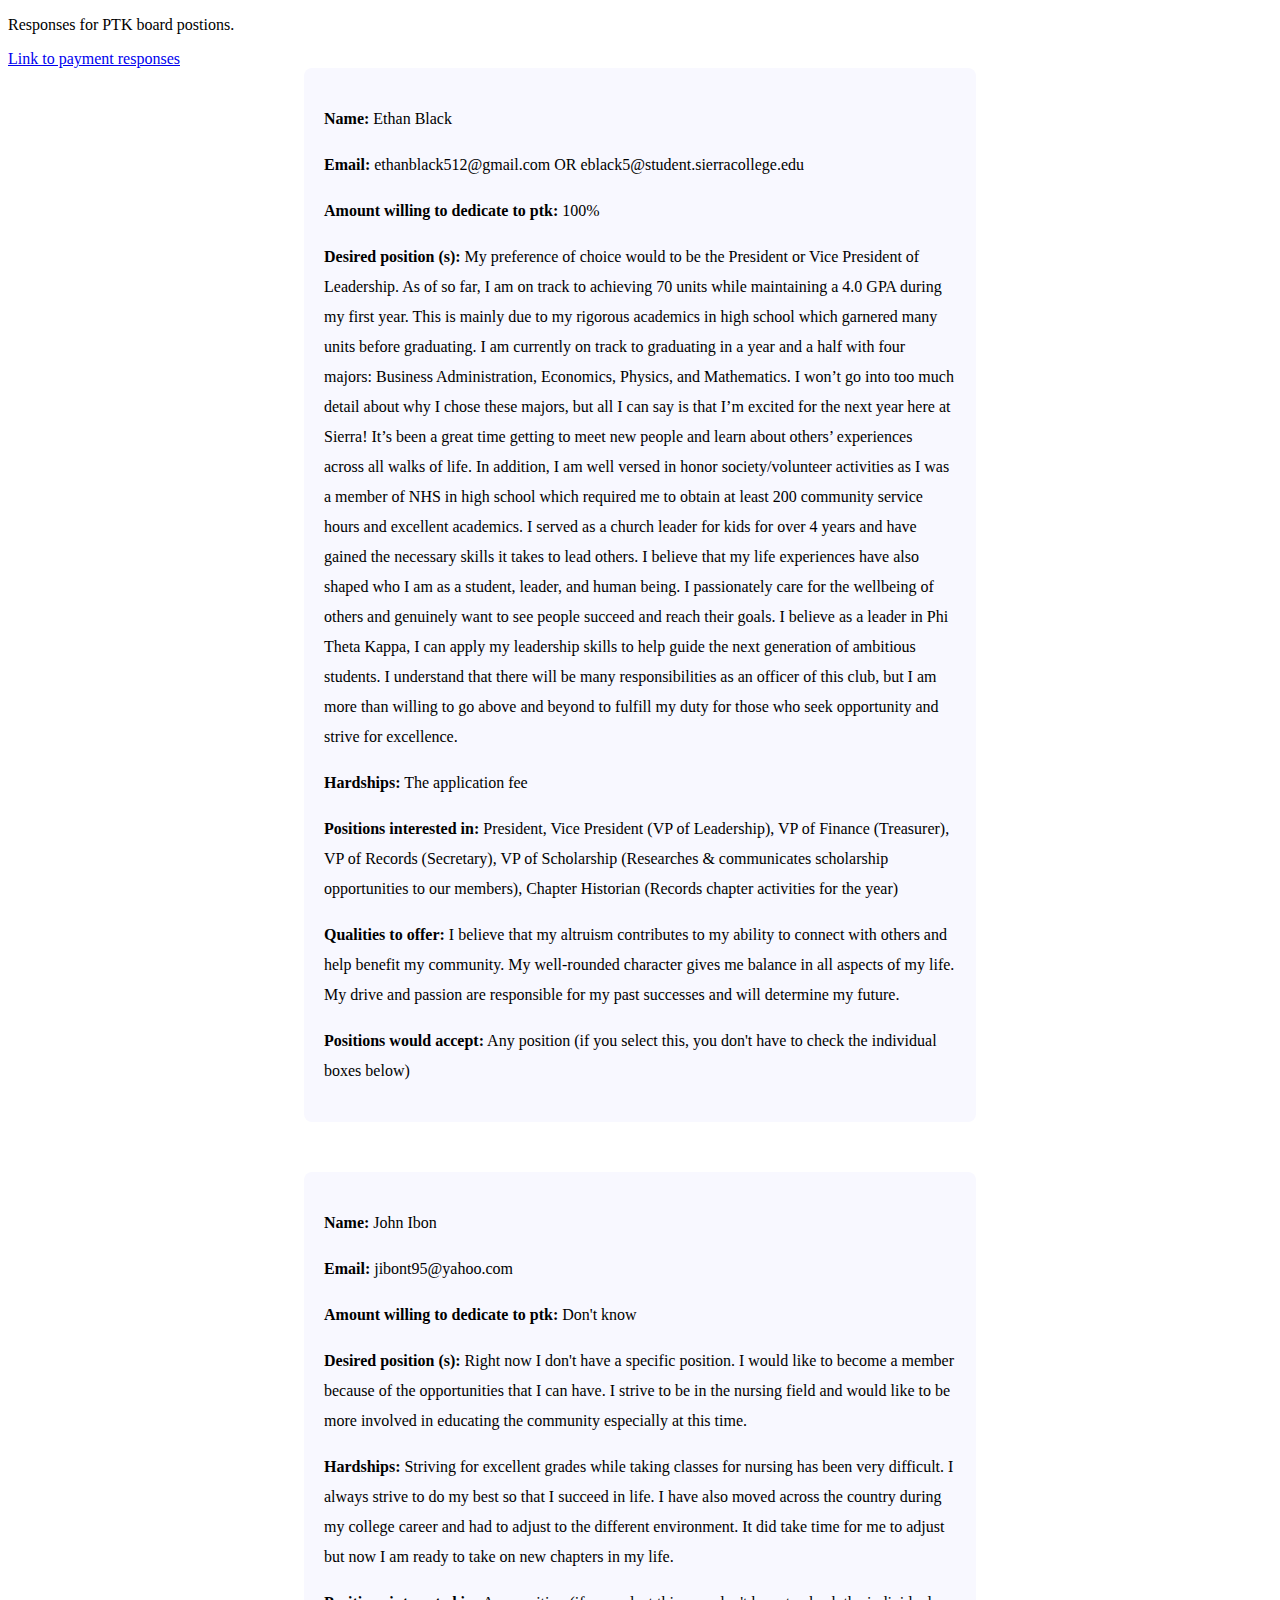
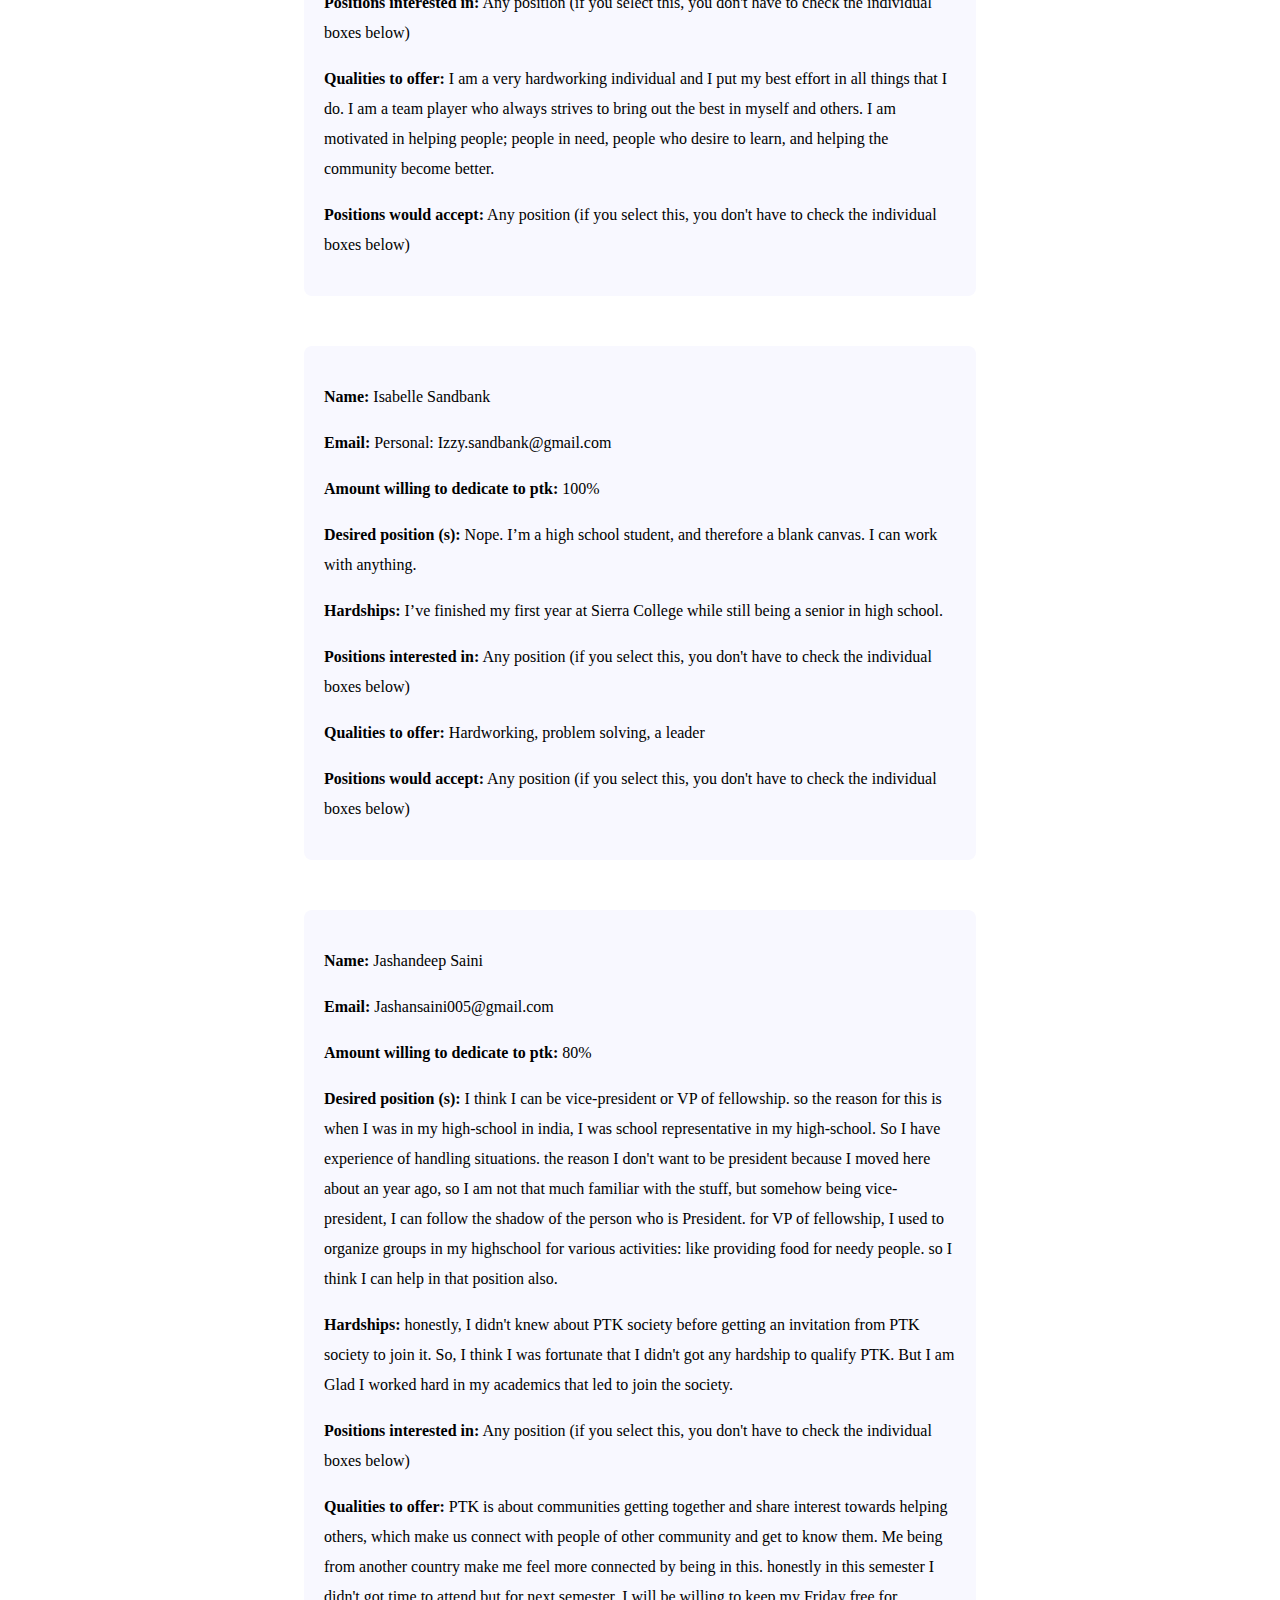
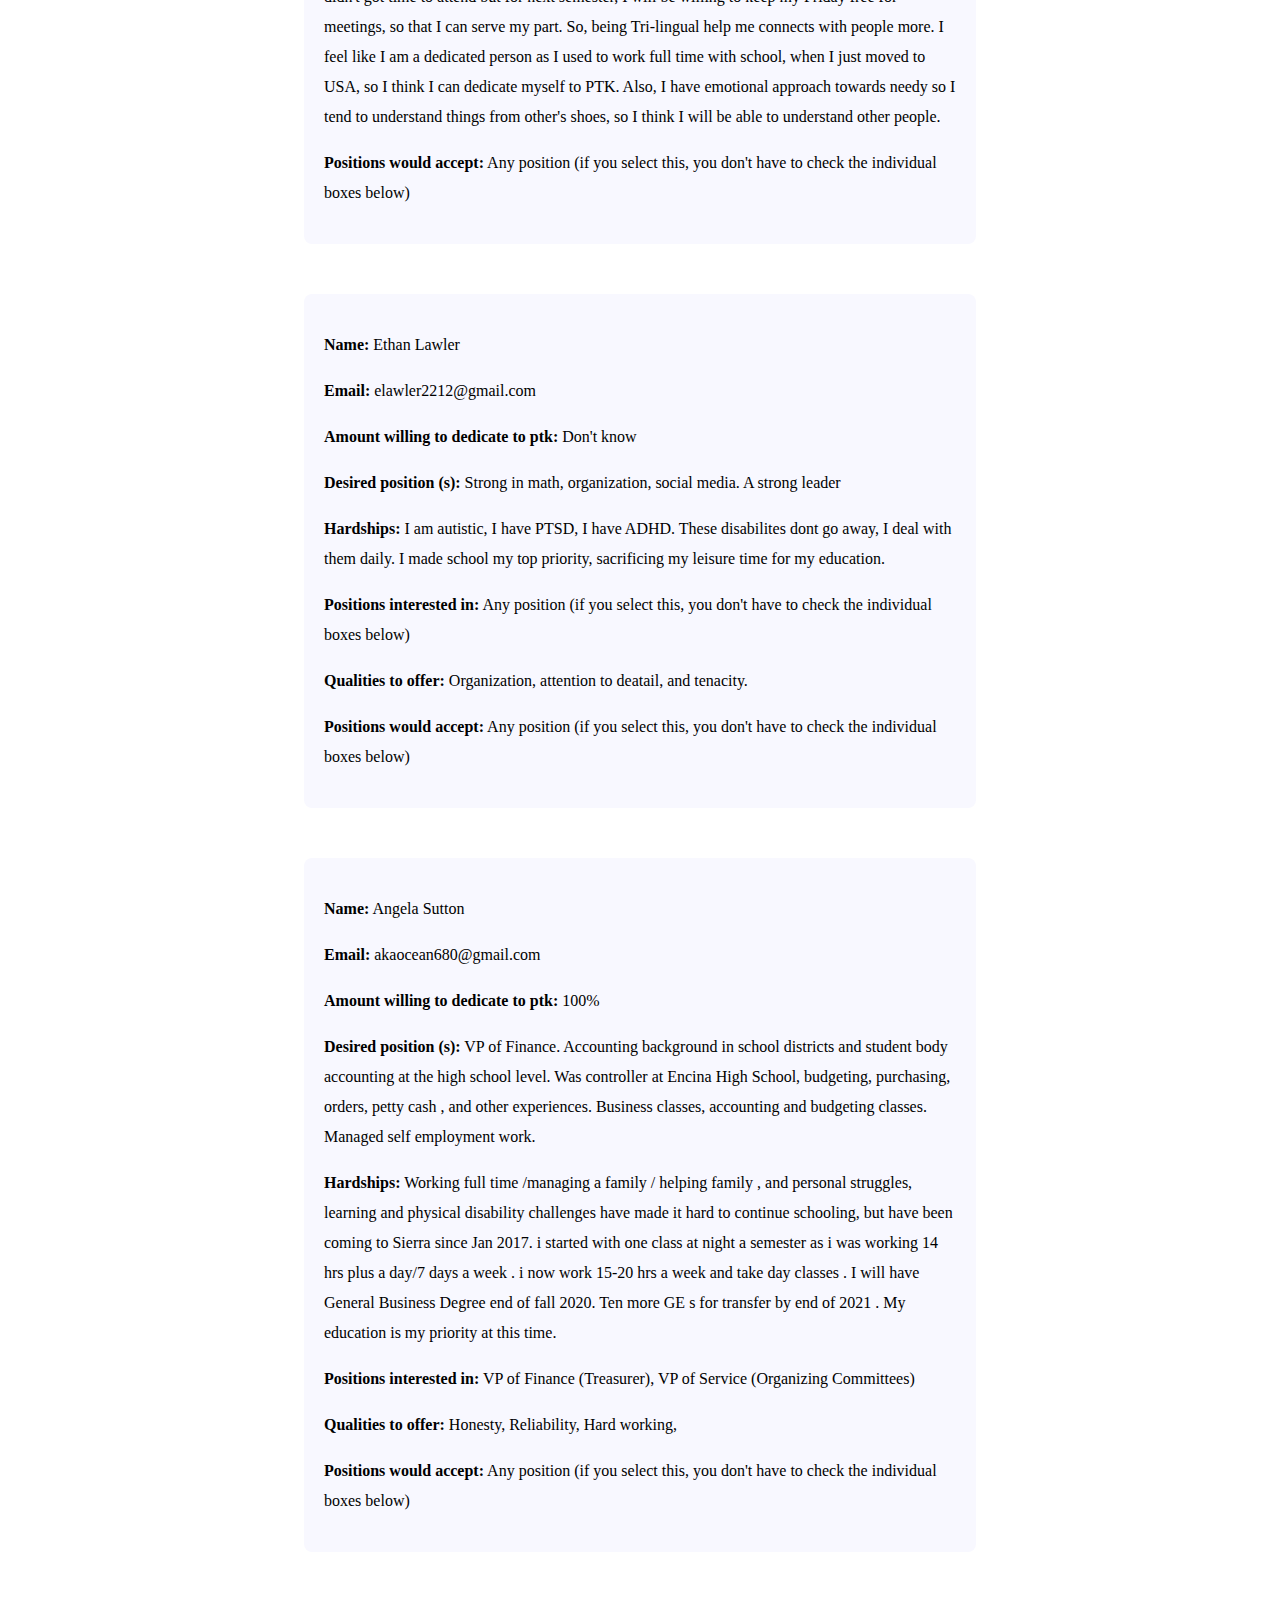
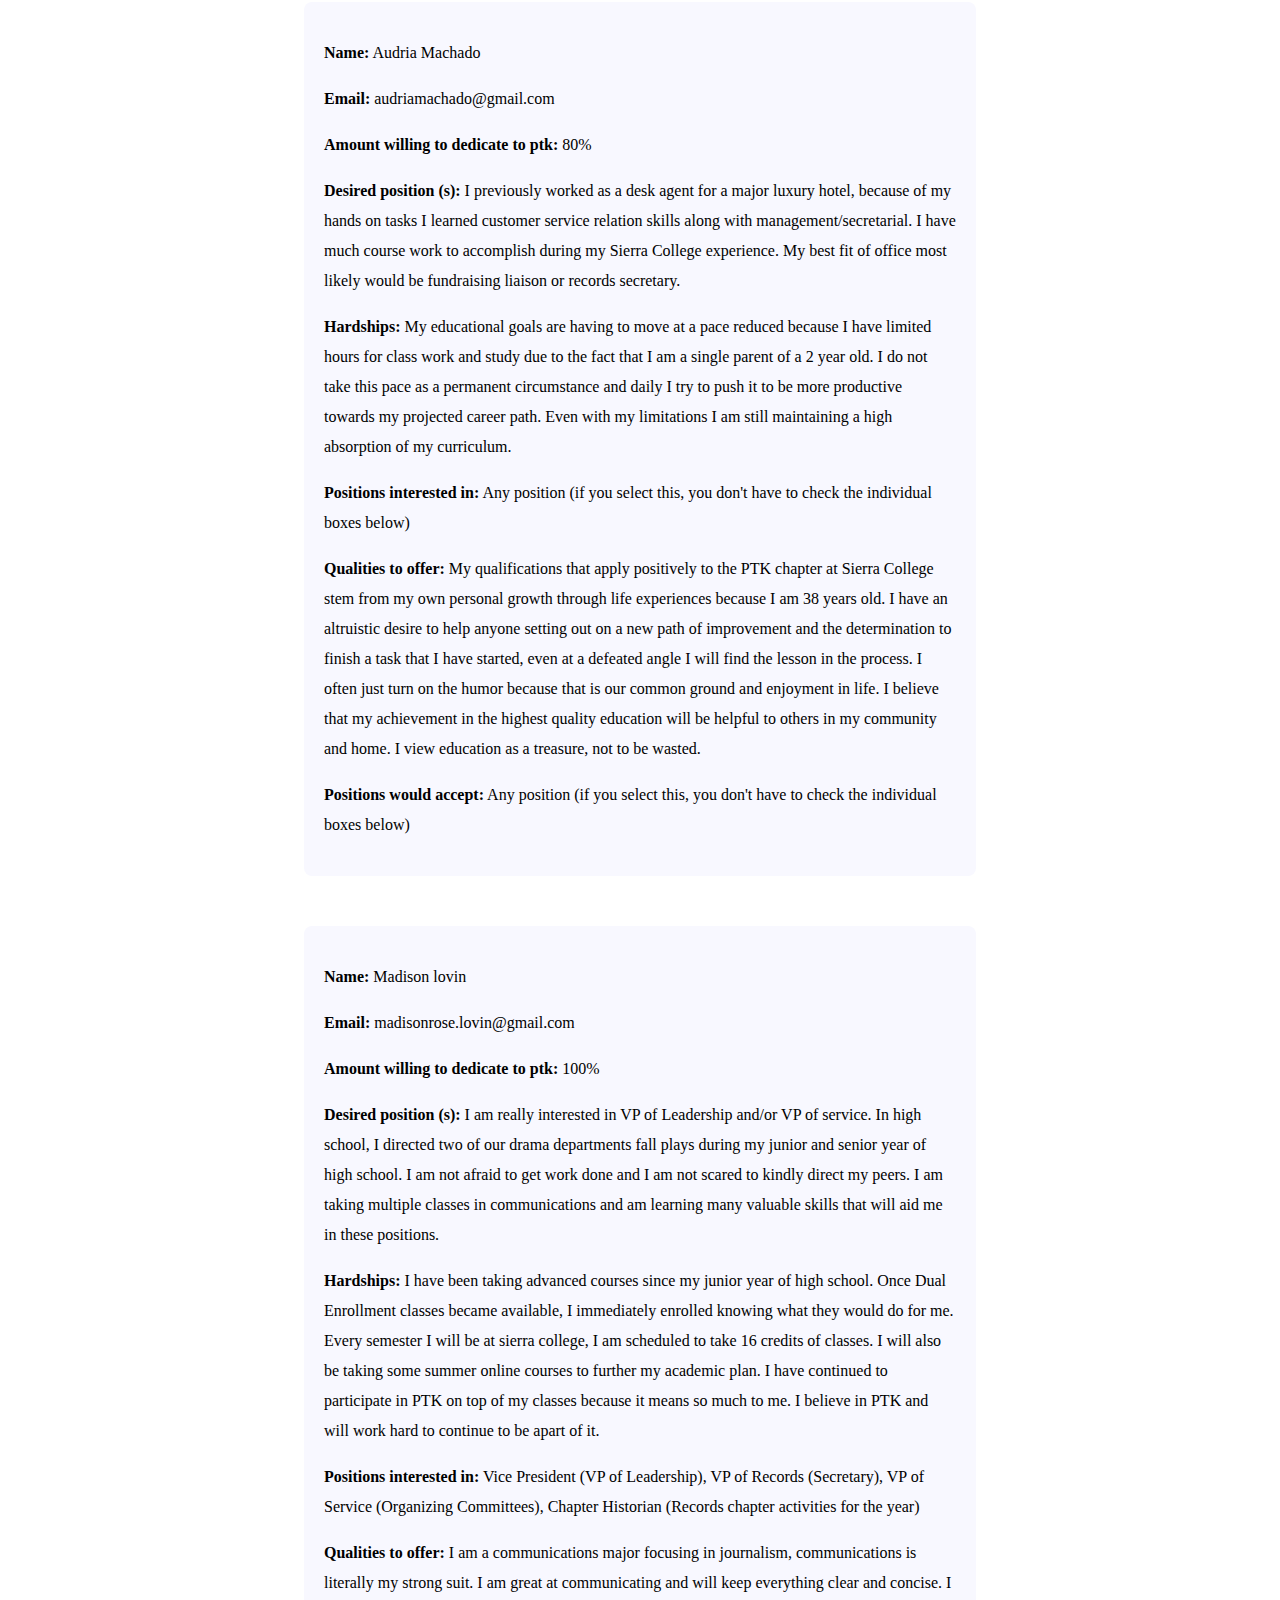
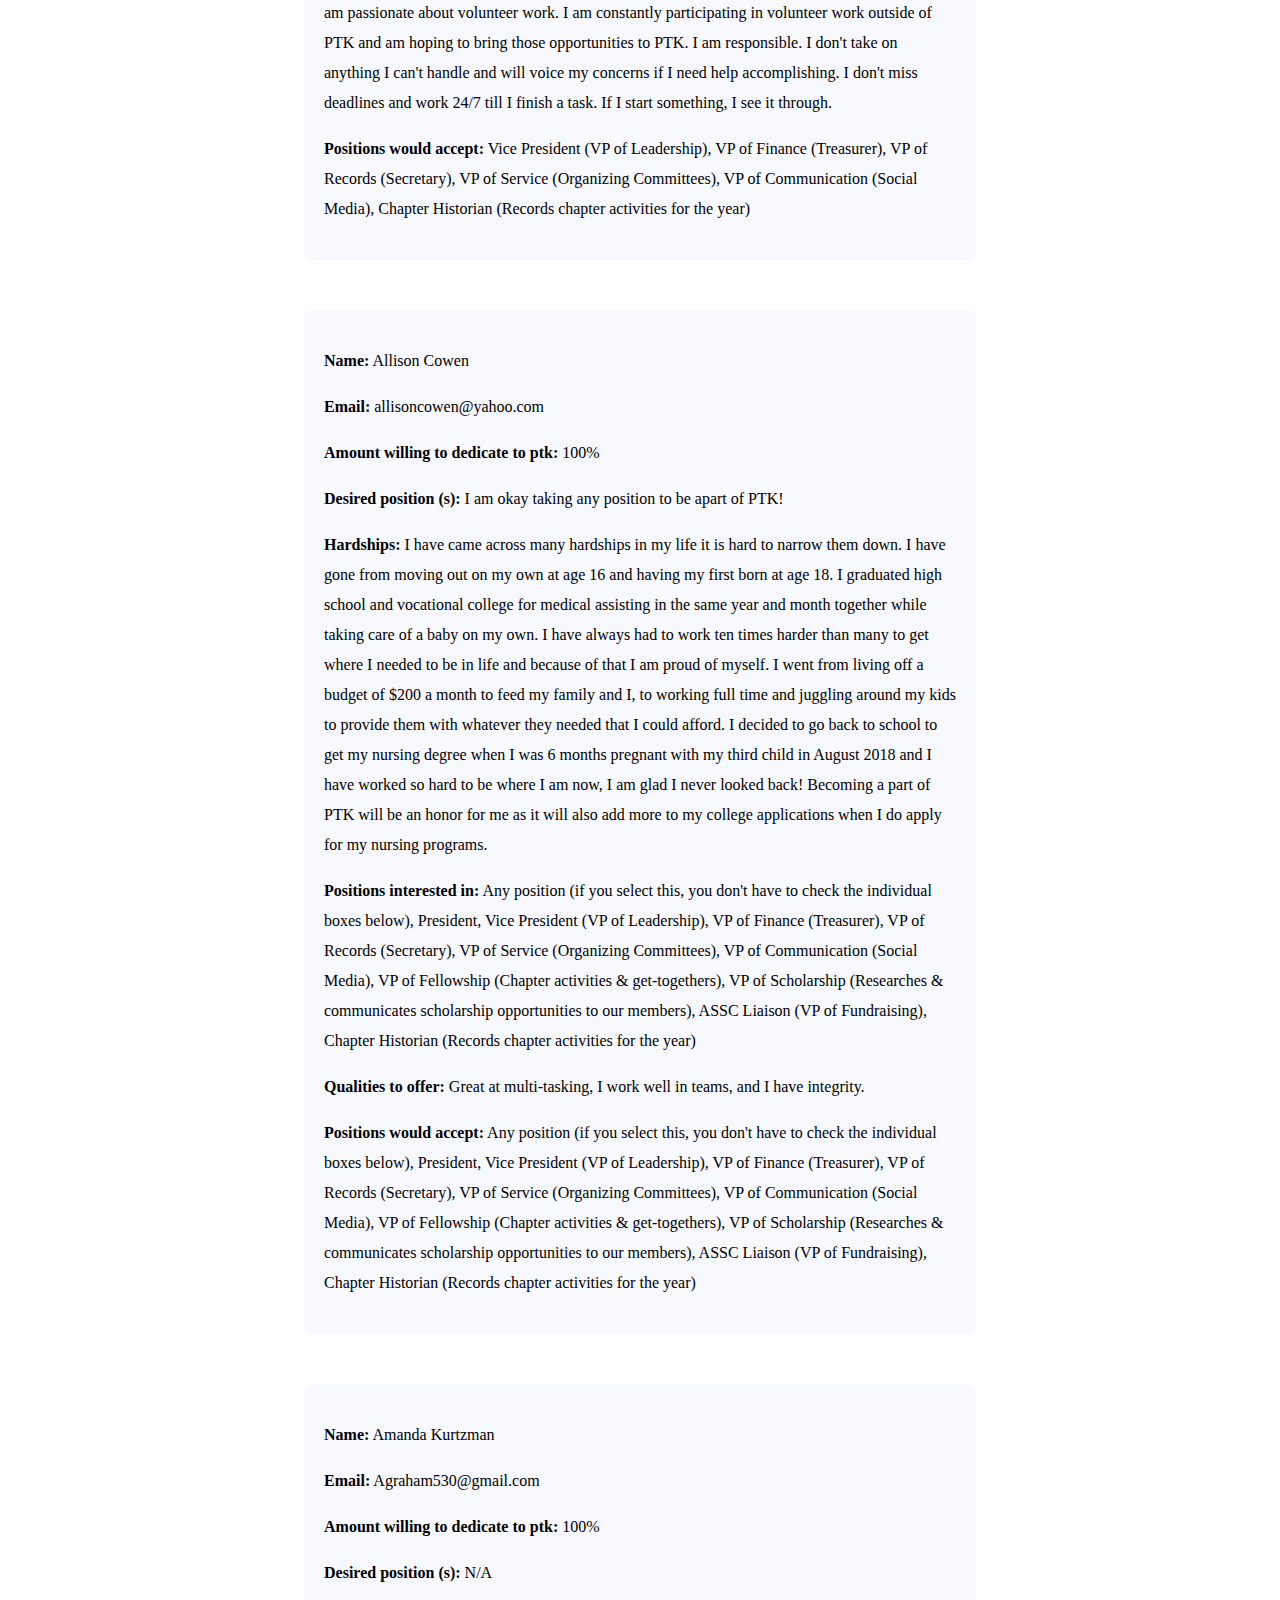
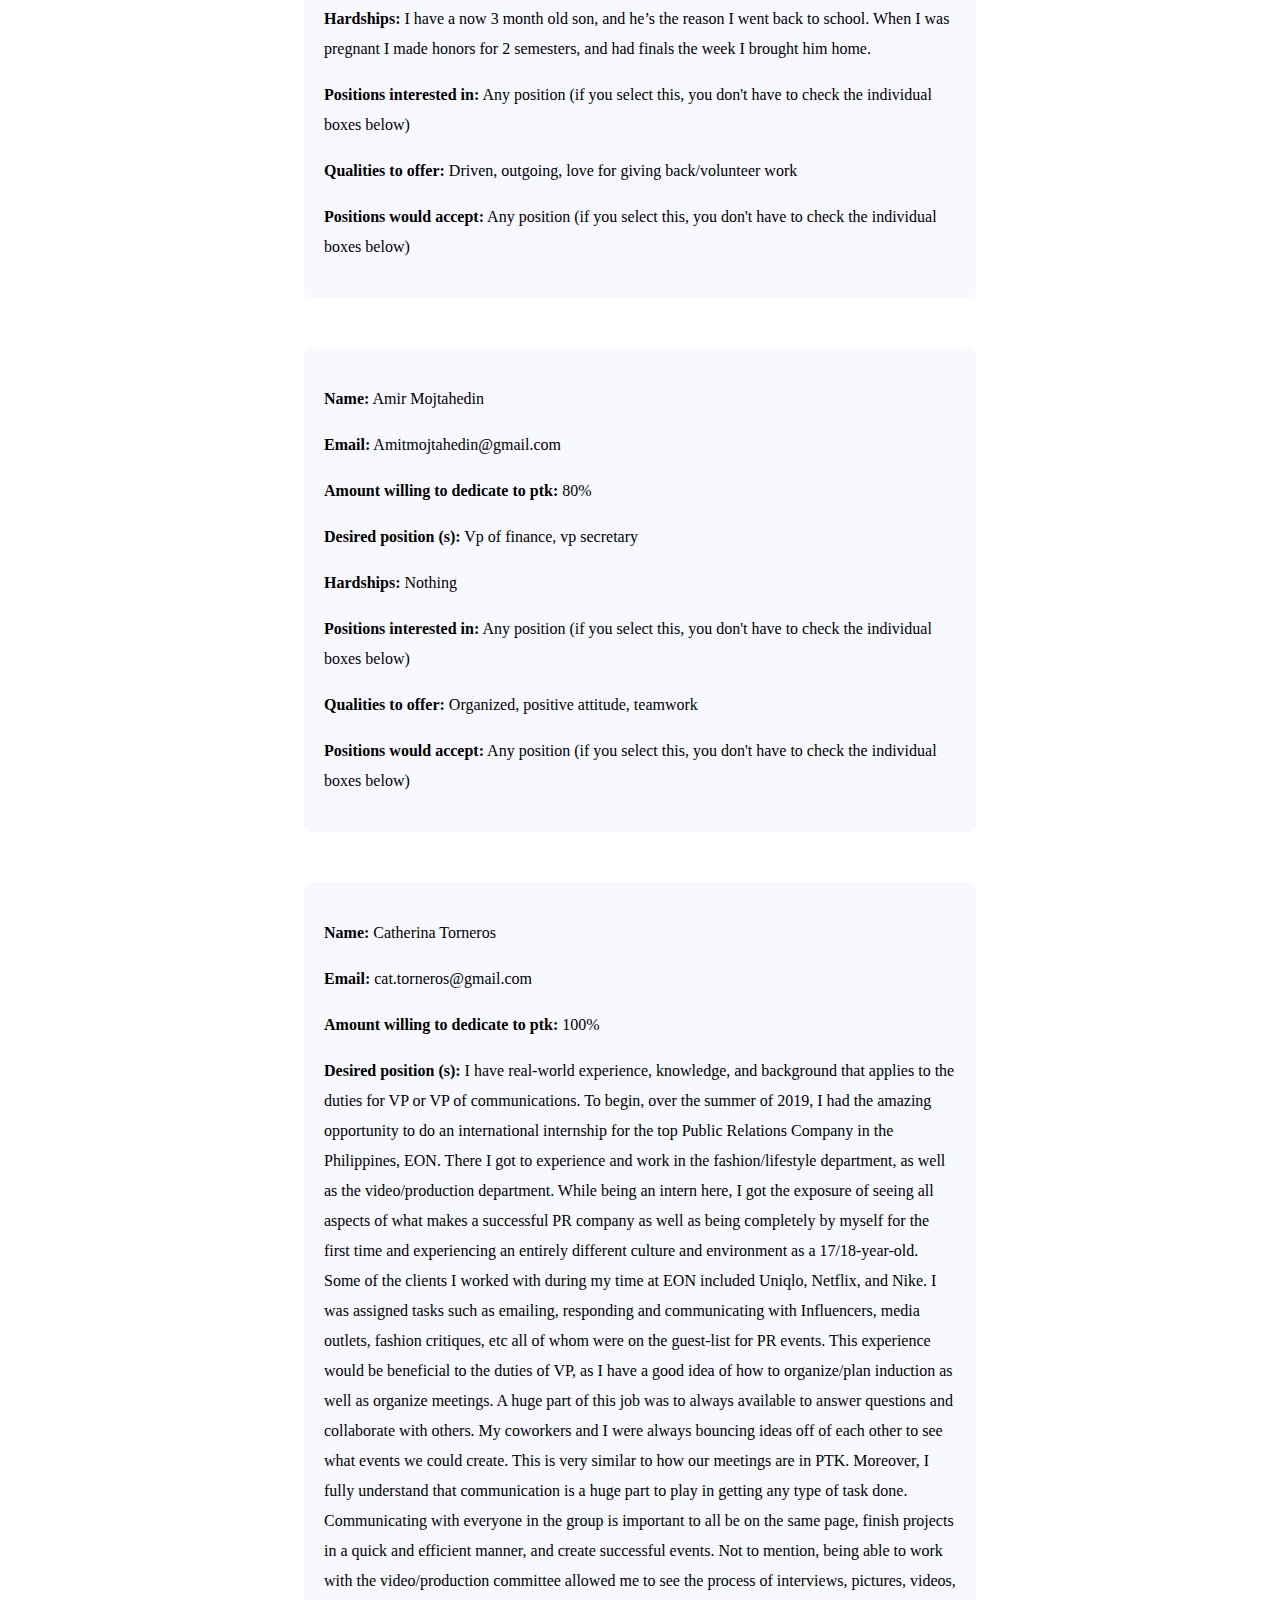
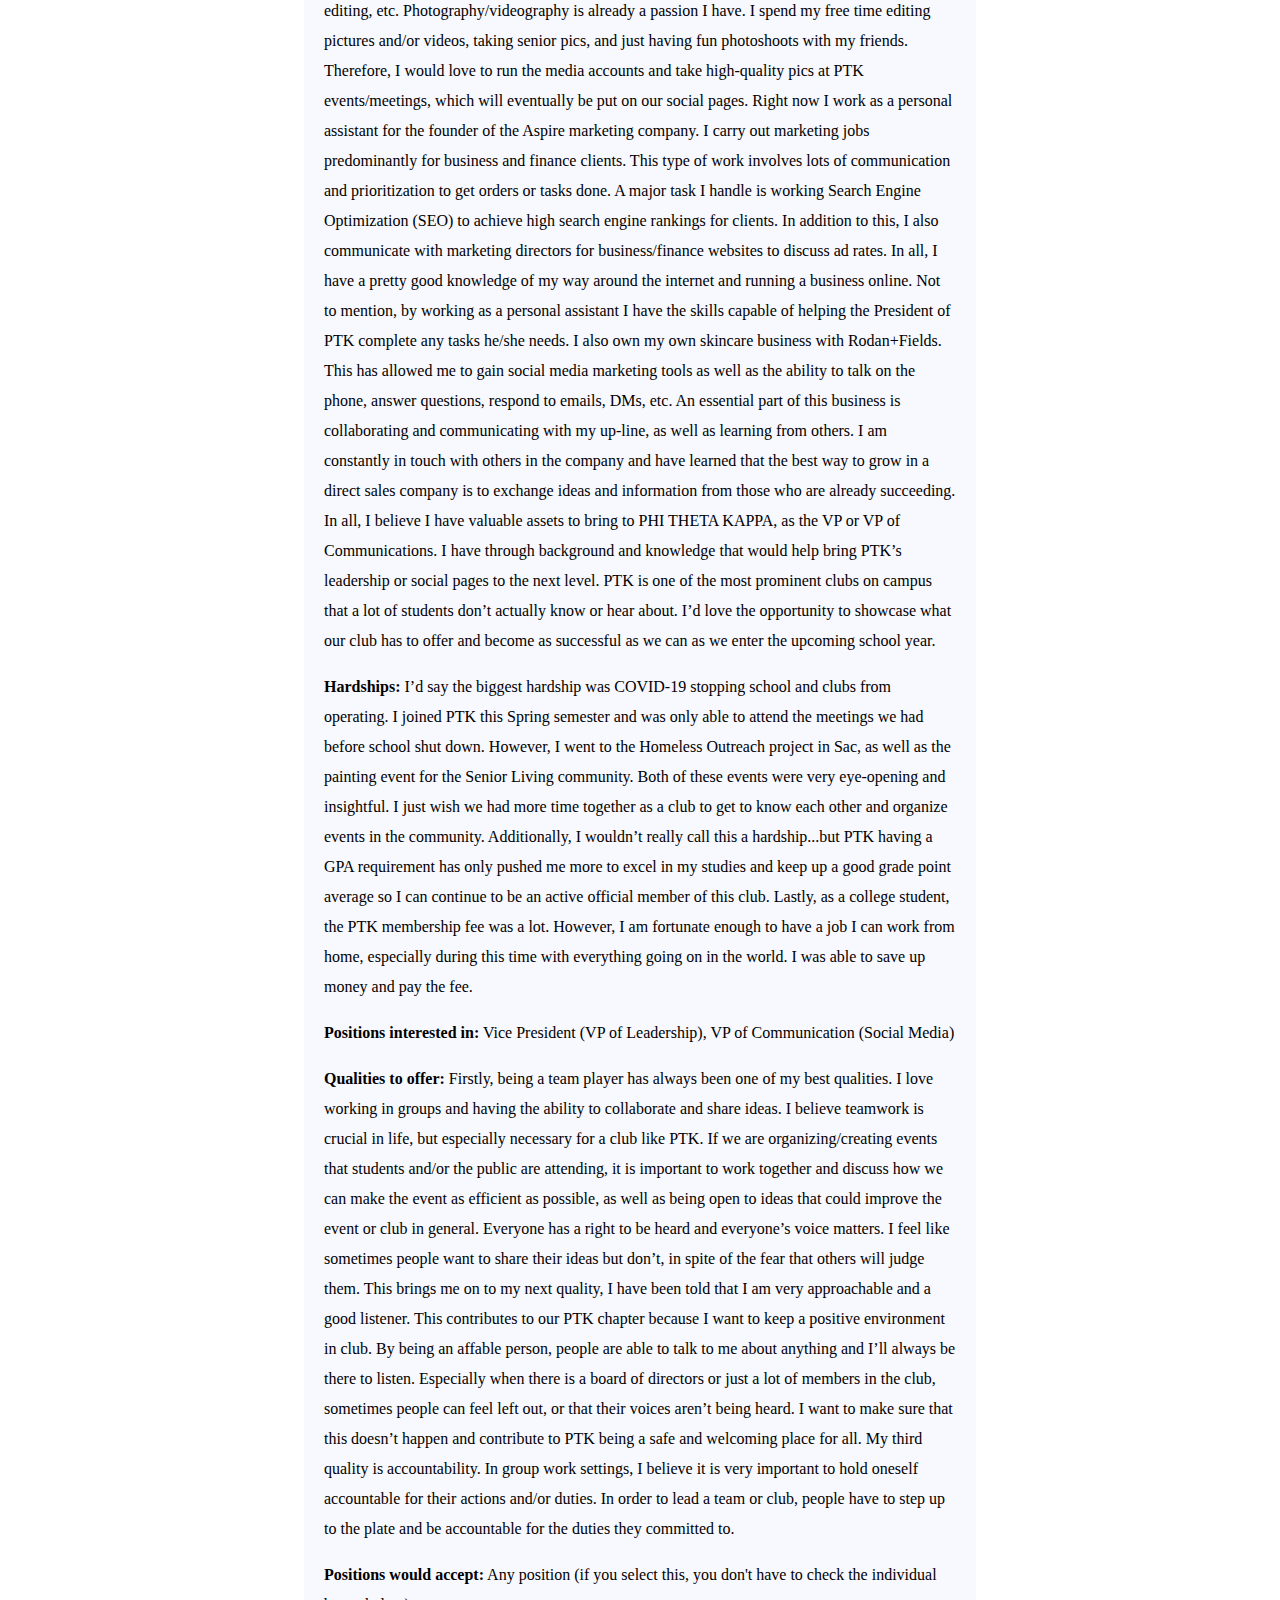
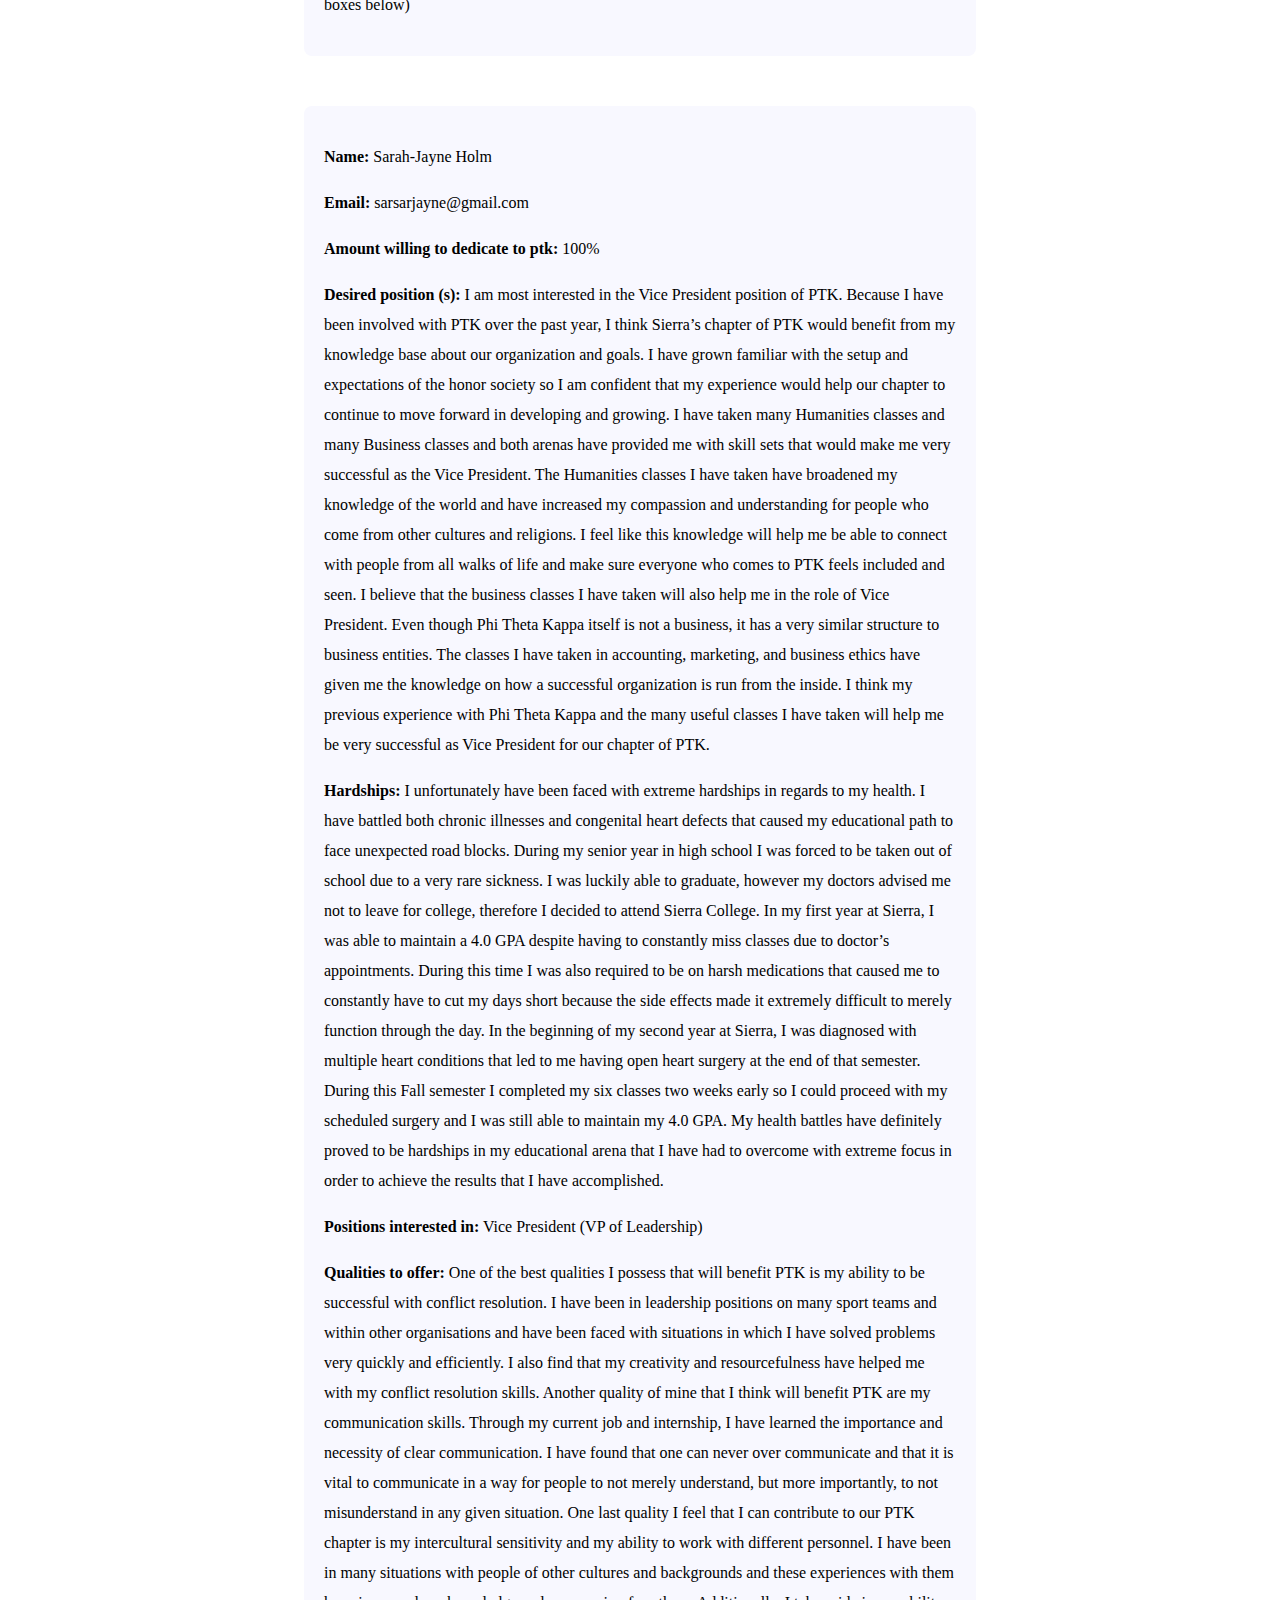
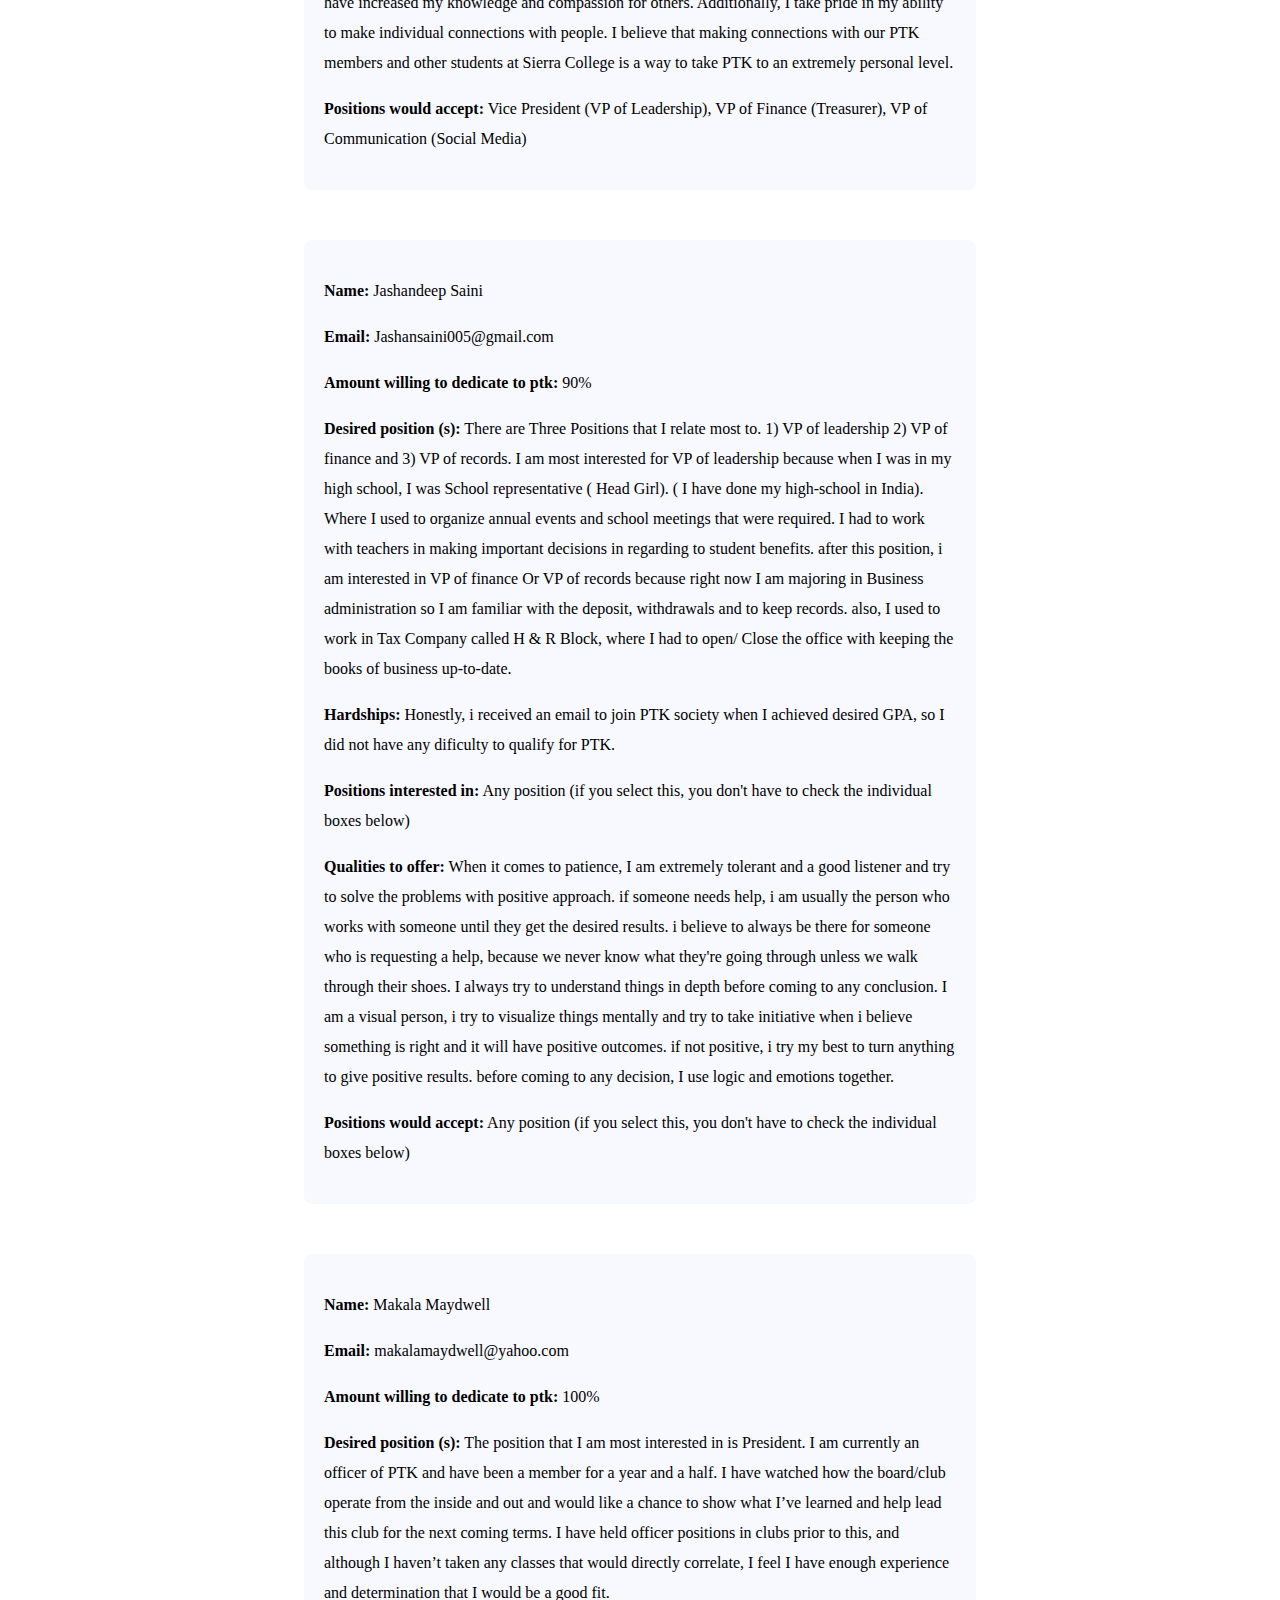
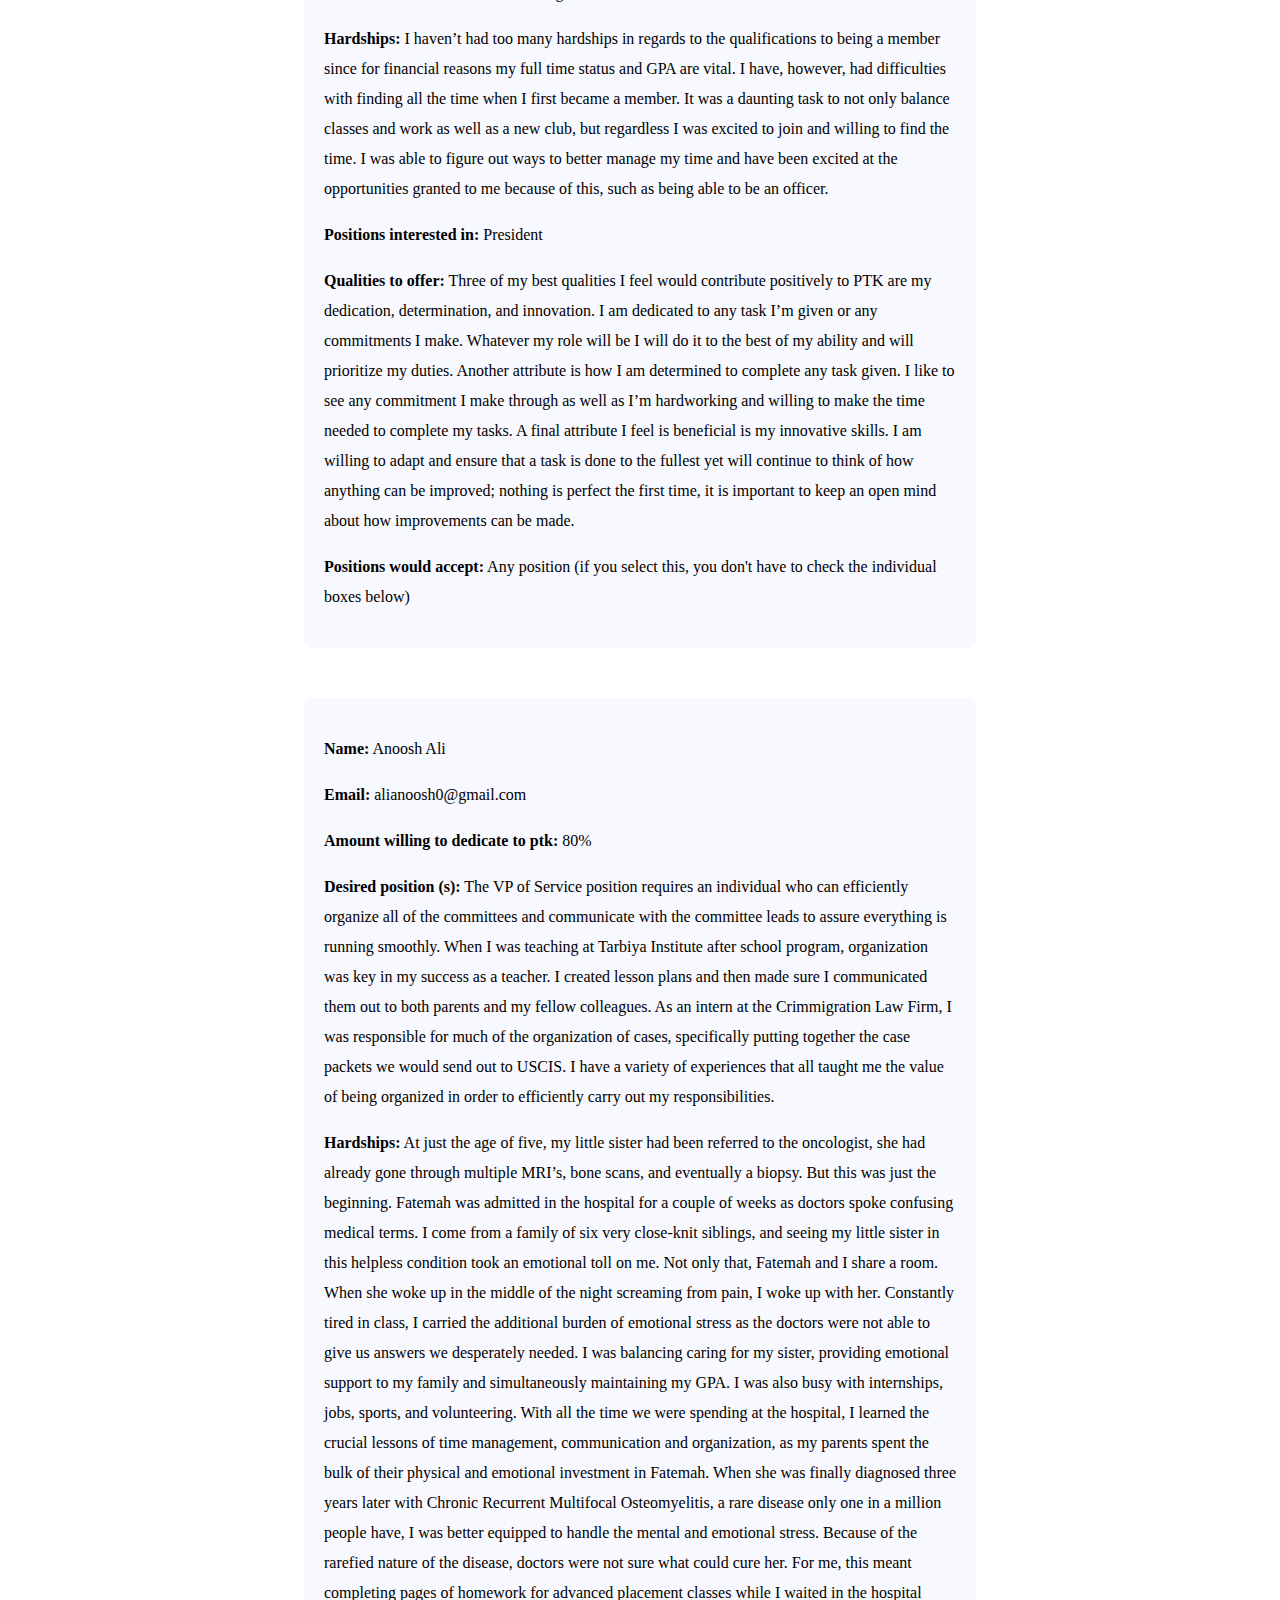
<file: index.html>
<!DOCTYPE html>
<html lang="en">
<head>
    <meta charset="UTF-8">
    <meta name="viewport" content="width=device-width, initial-scale=1.0">
    <link rel='stylesheet' type='text/css' href='./resources/styles/styles.css'>
    <link rel='icon' href='./resources/icon/sierraLogo.png' type='image/x-icon'>
    <title>PTK Board Member Responses</title>
</head>
<body>
    <p>Responses for PTK board postions.</p>
    <a href='./payment.html'>Link to payment responses</a>
    <div id='container'></div>
    <script src='./resources/scripts/scripts.js'></script>
</body>
</html>
</file>
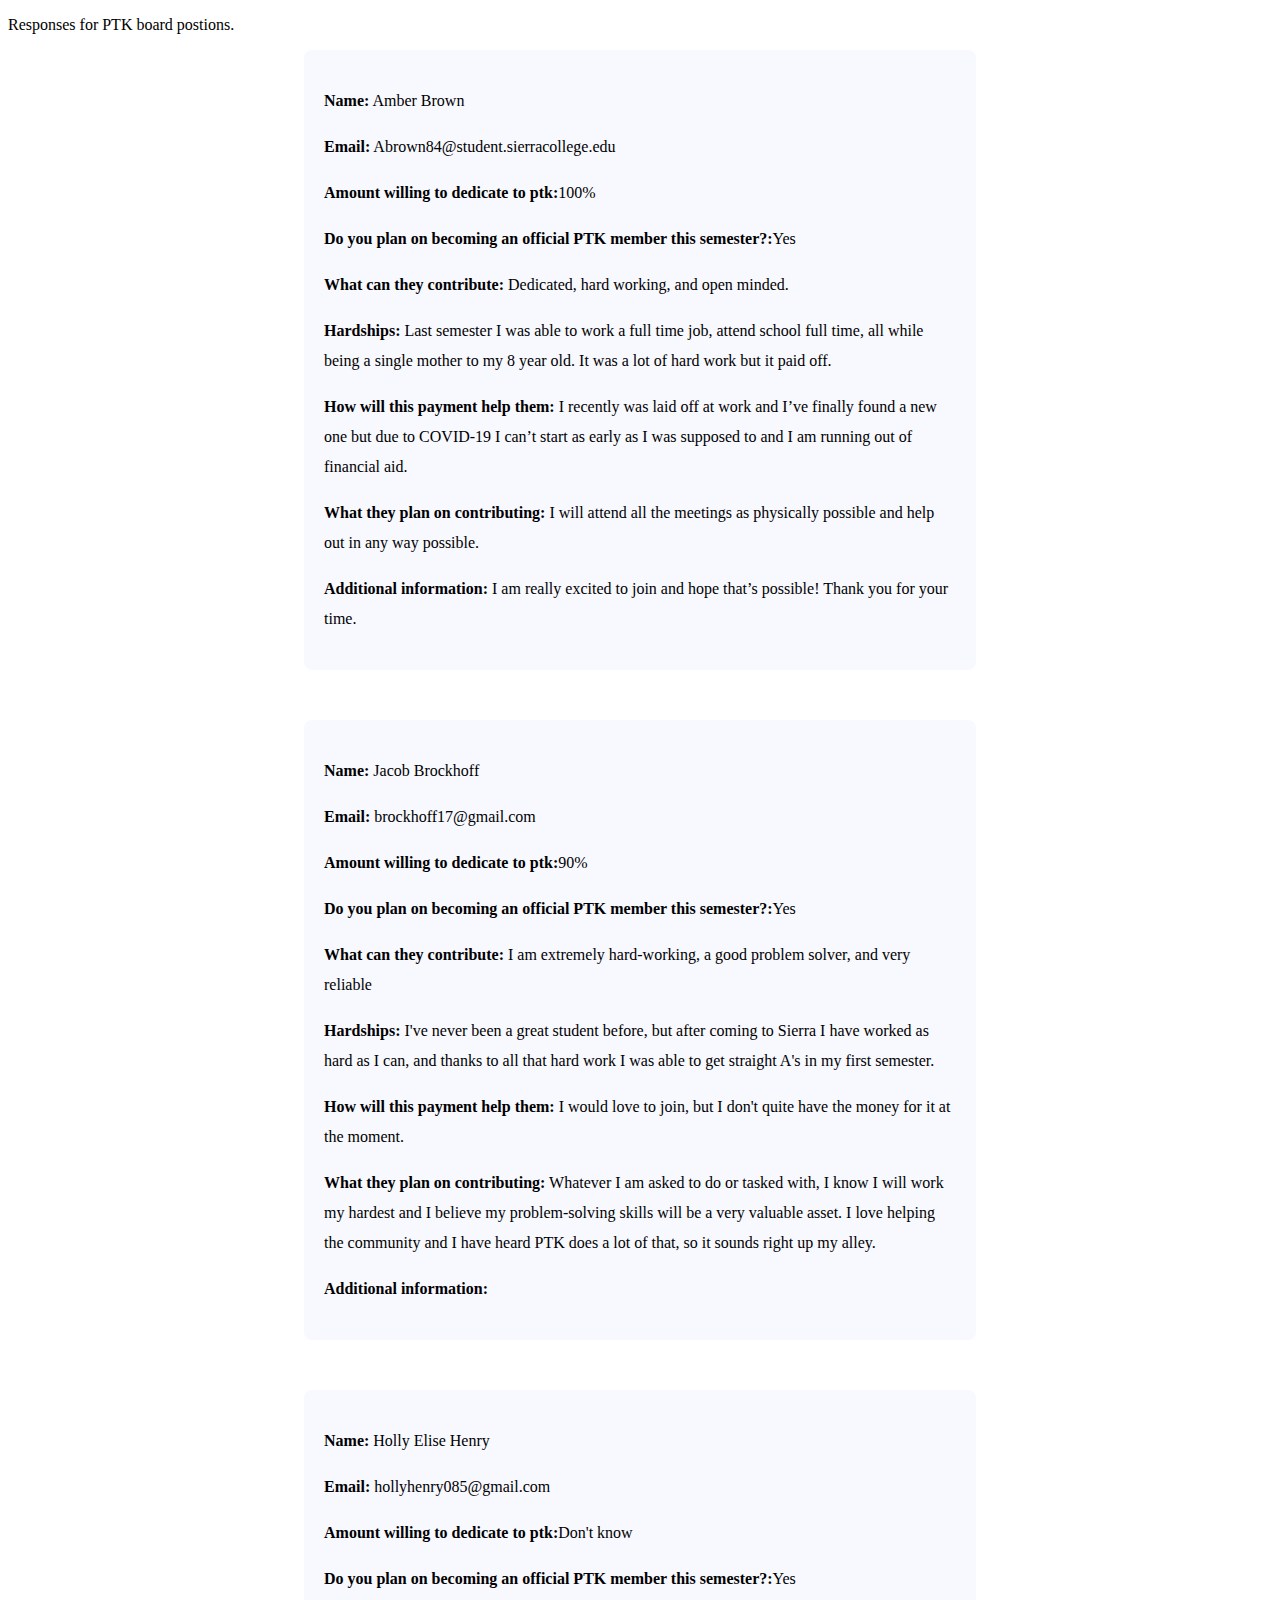
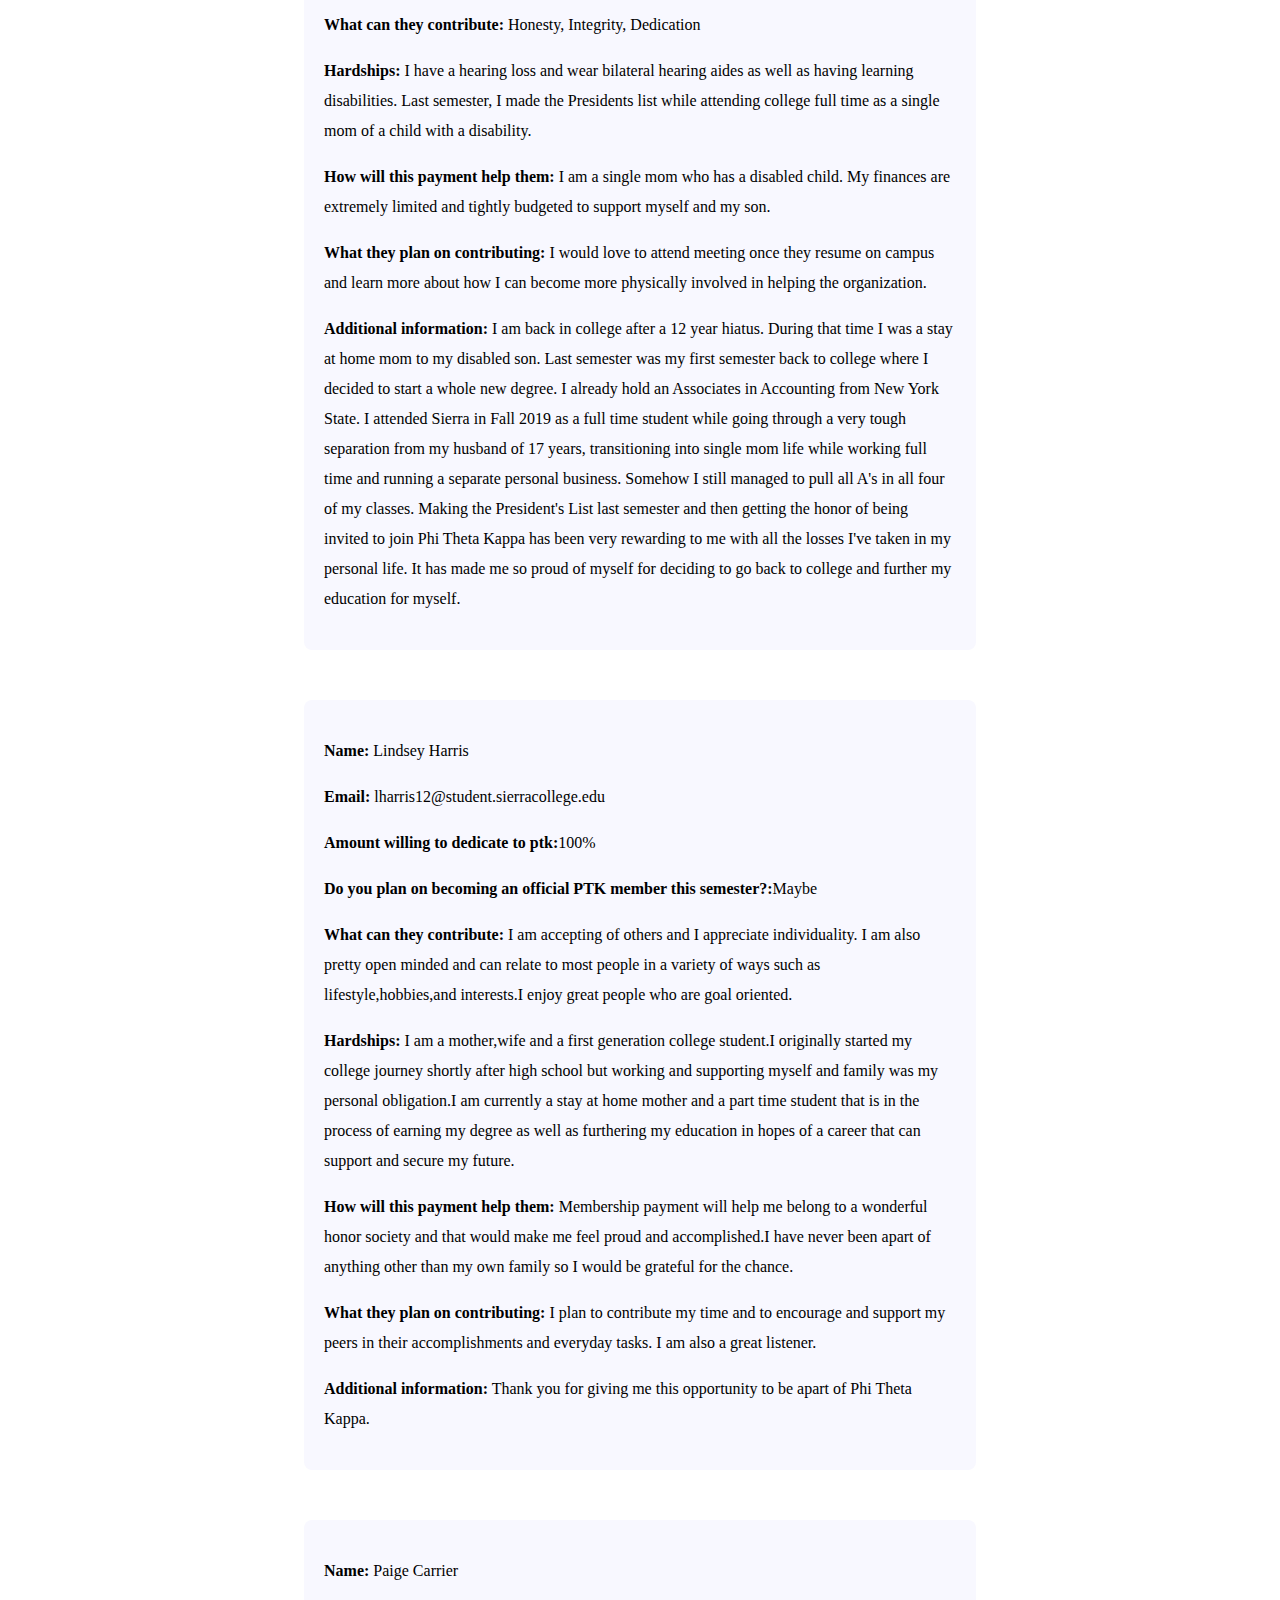
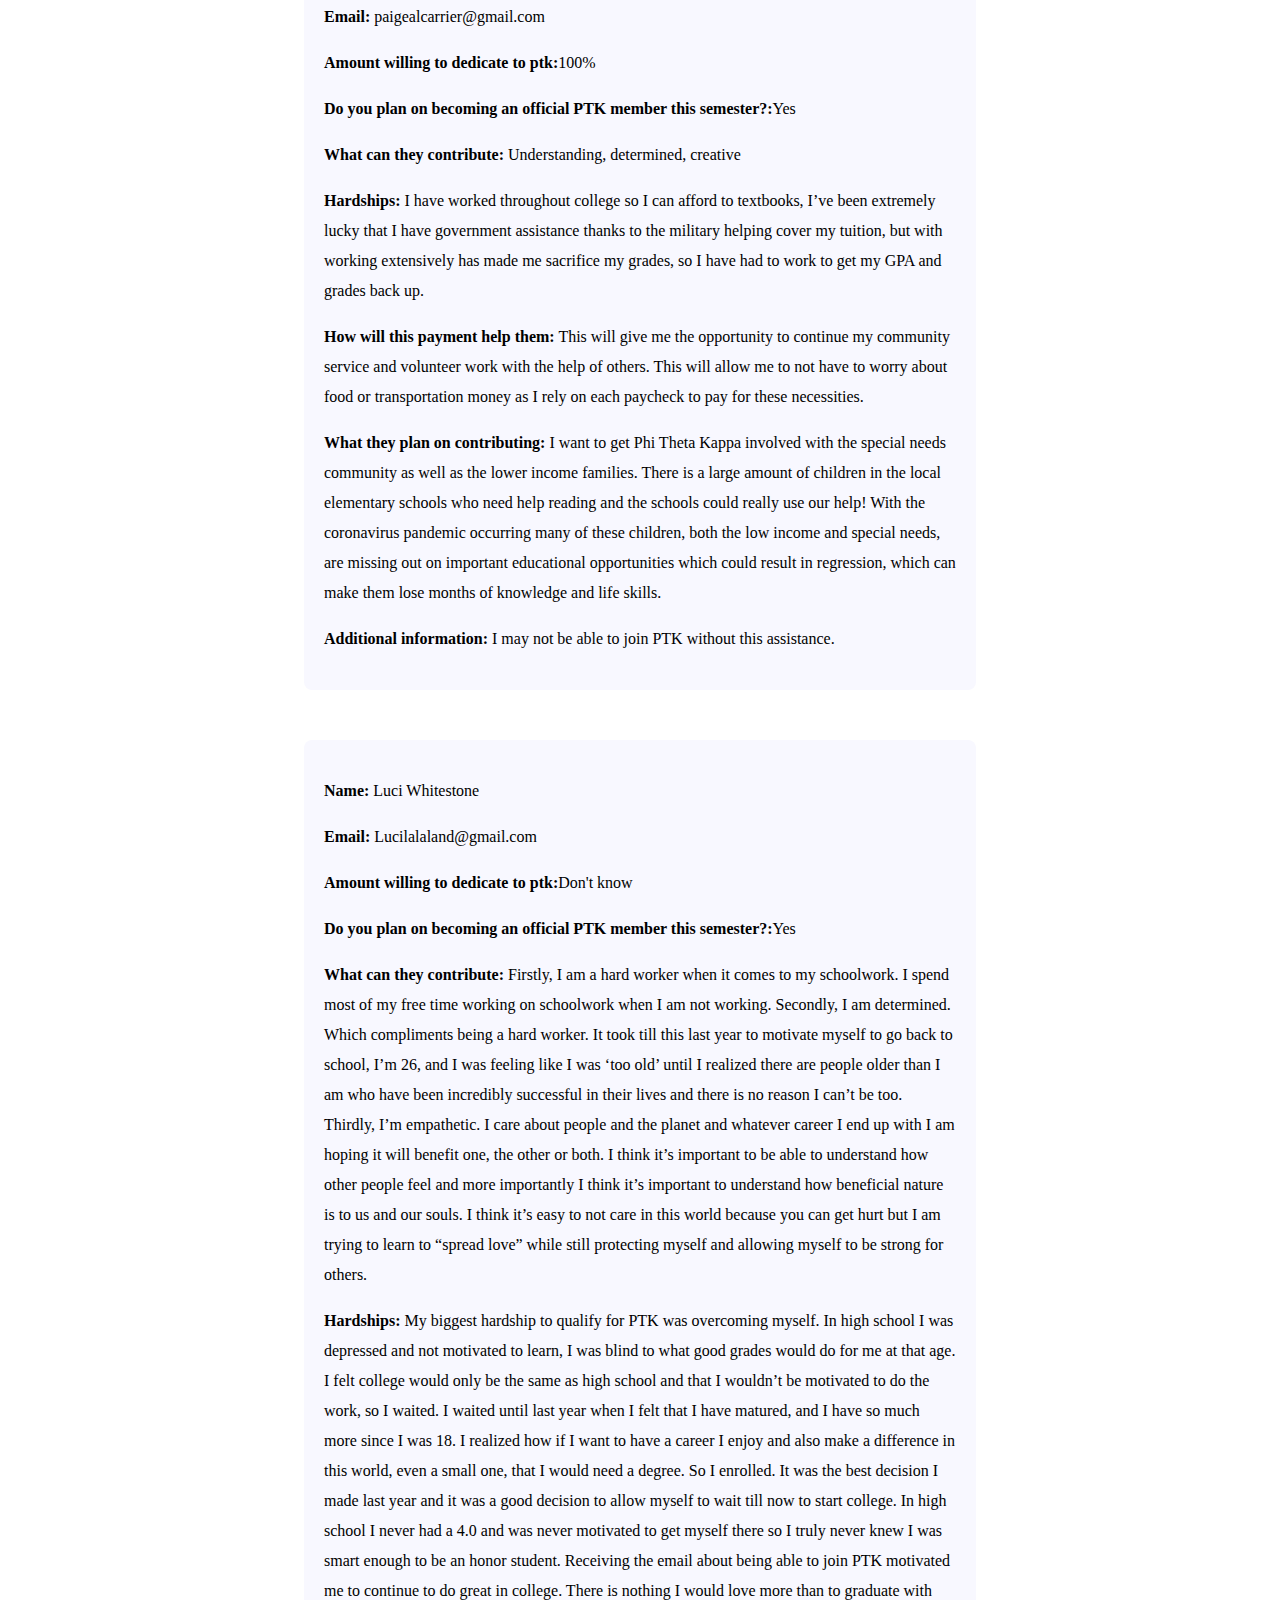
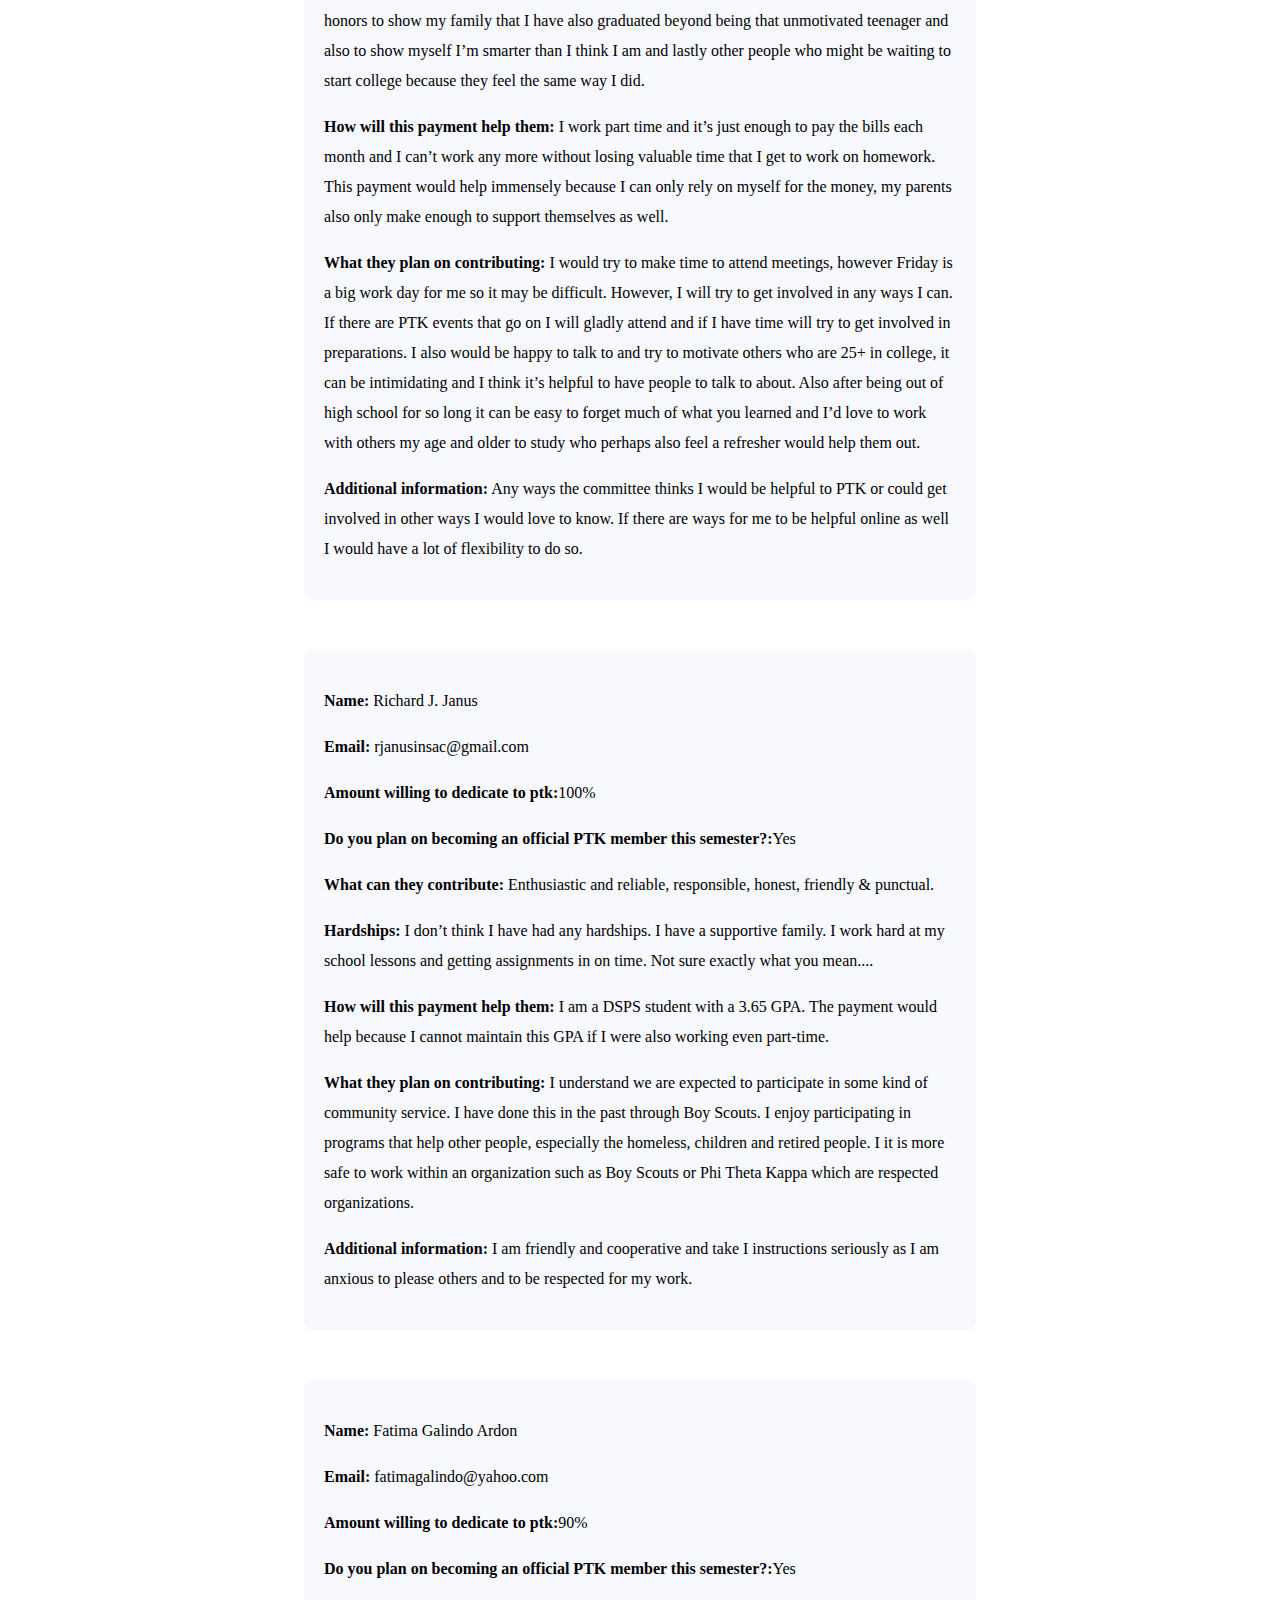
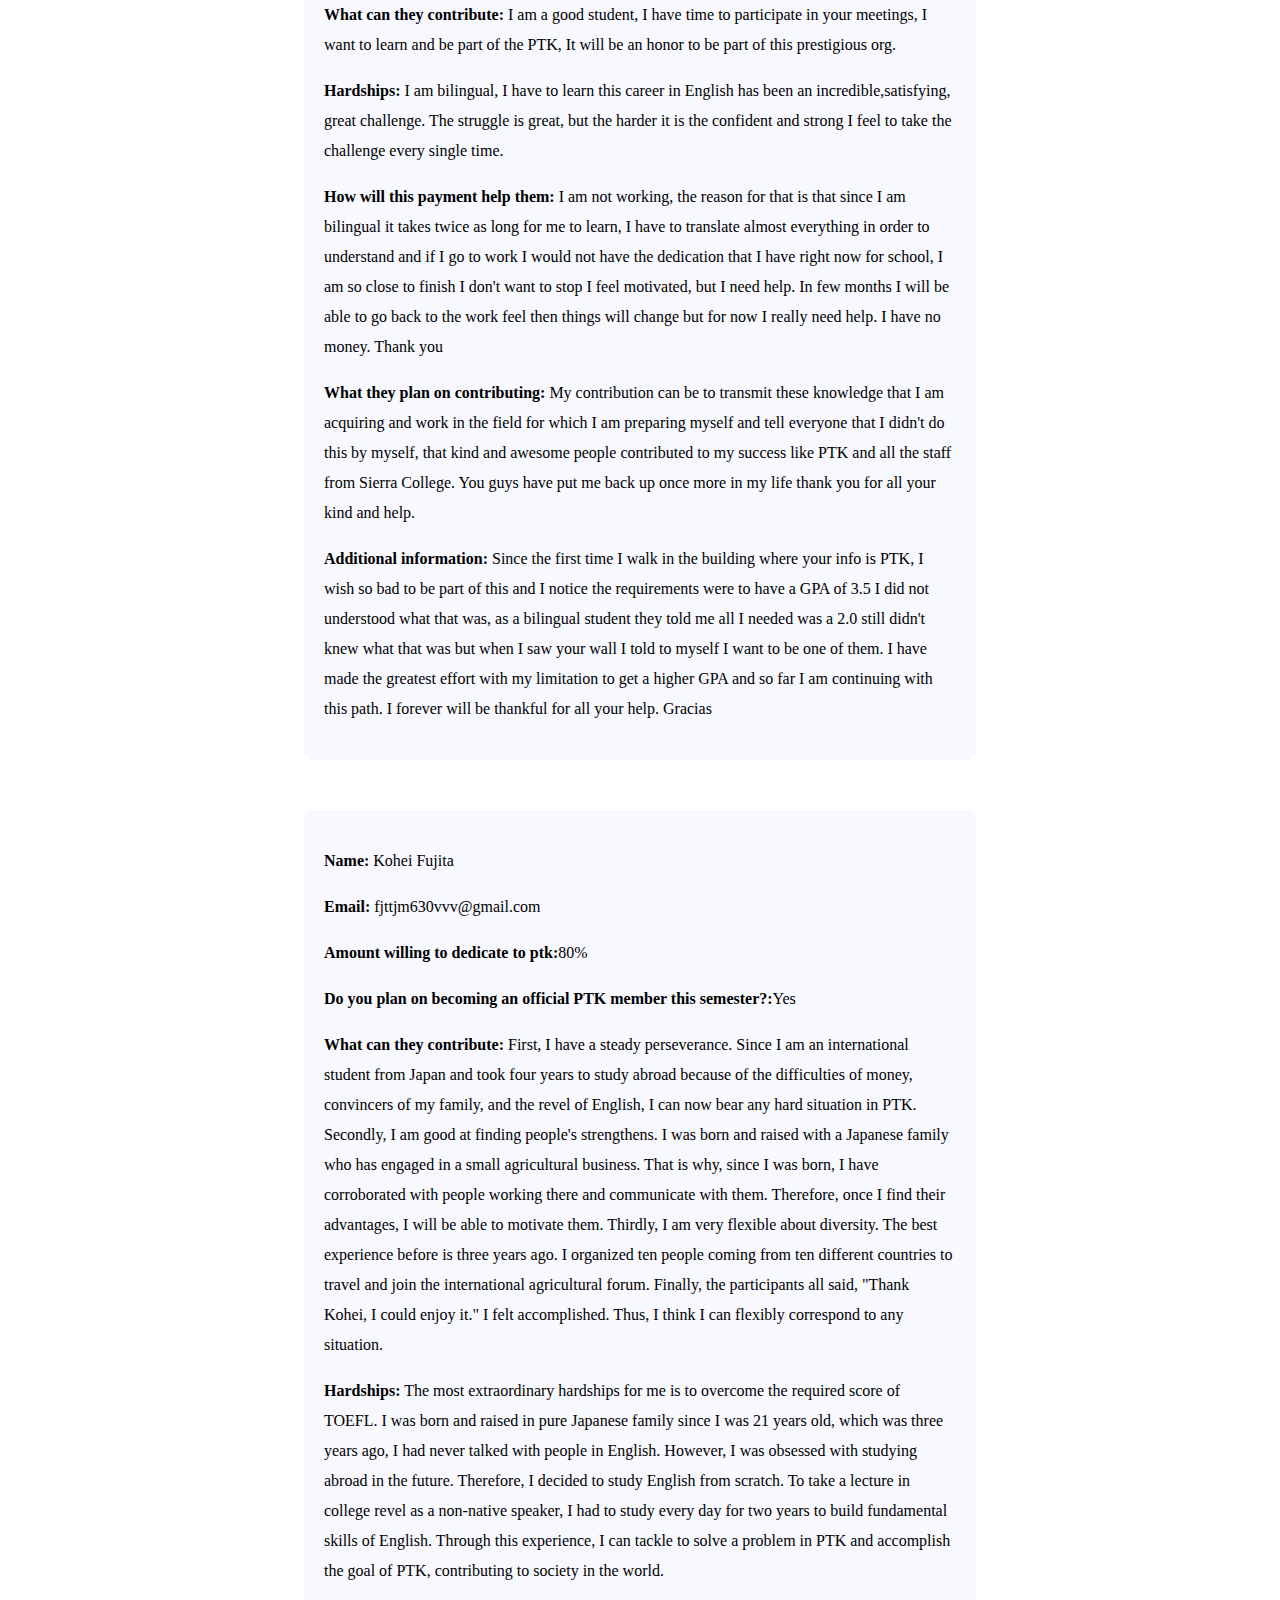
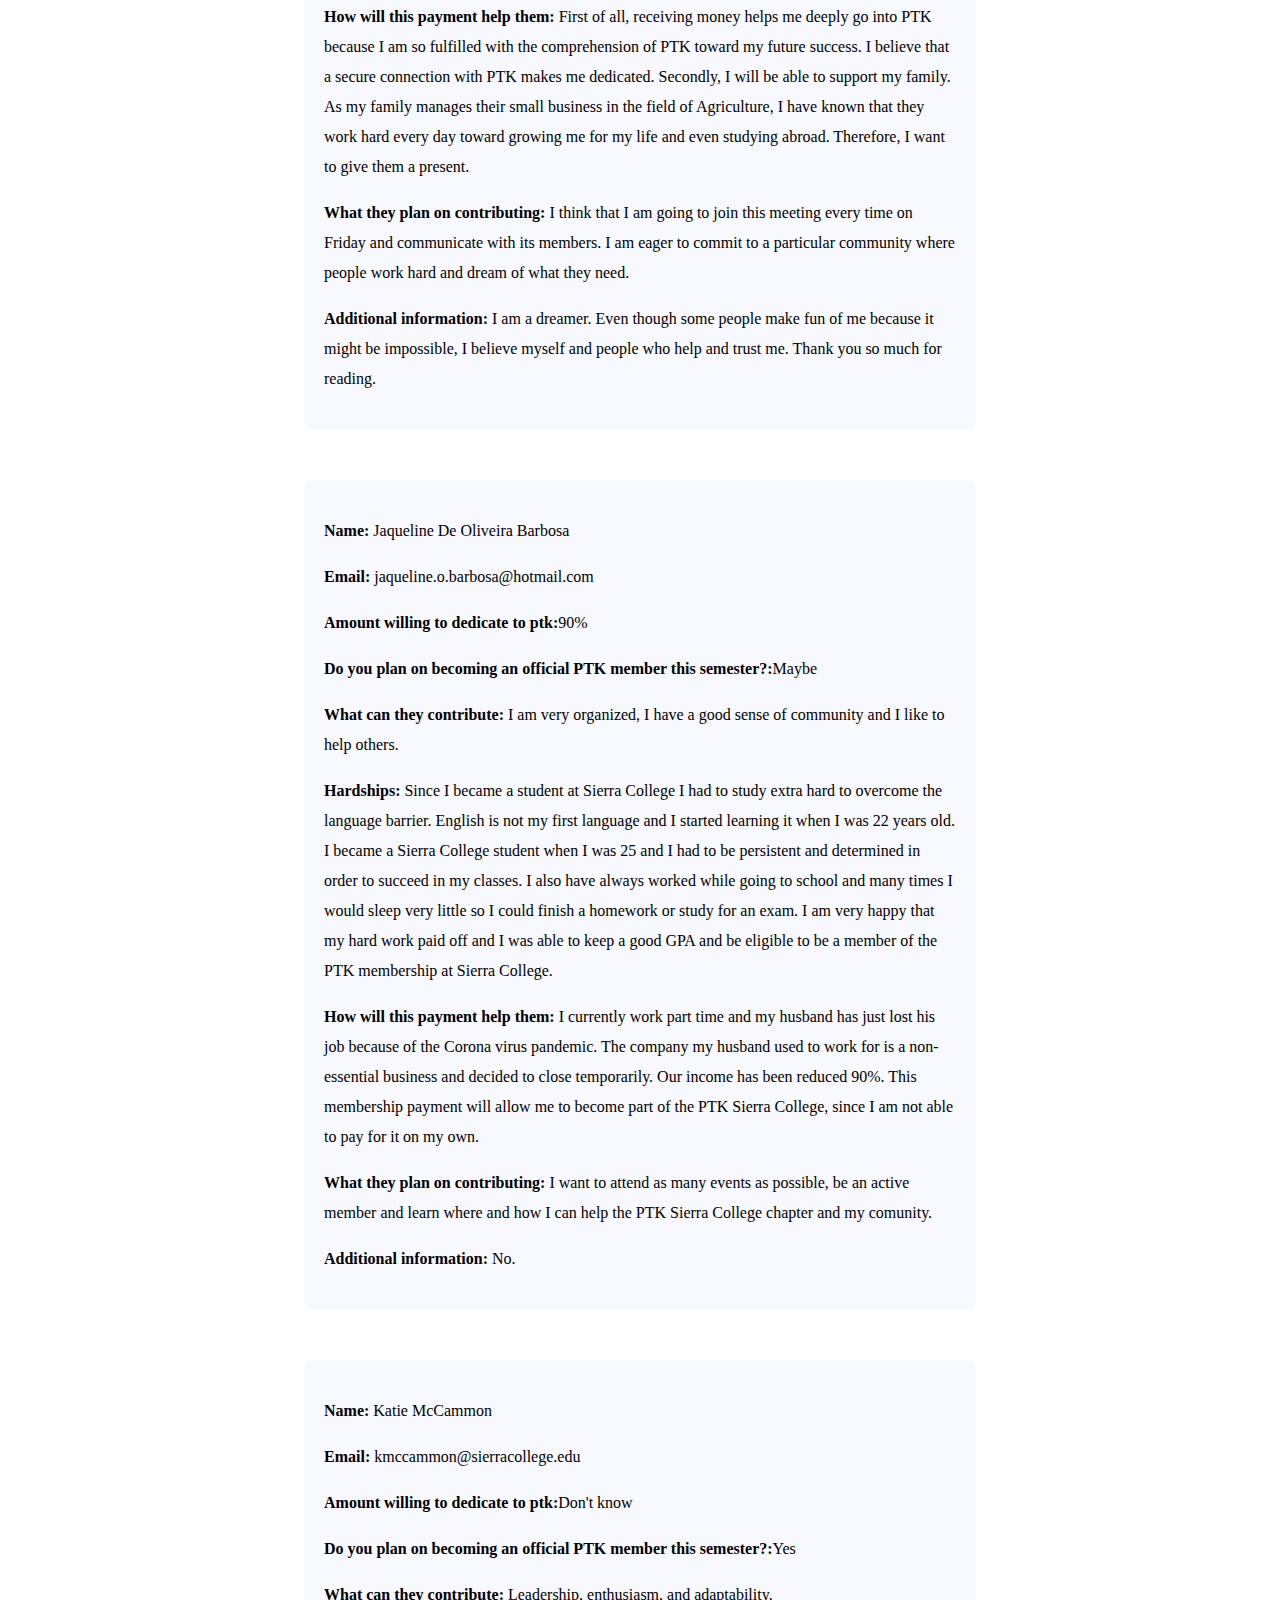
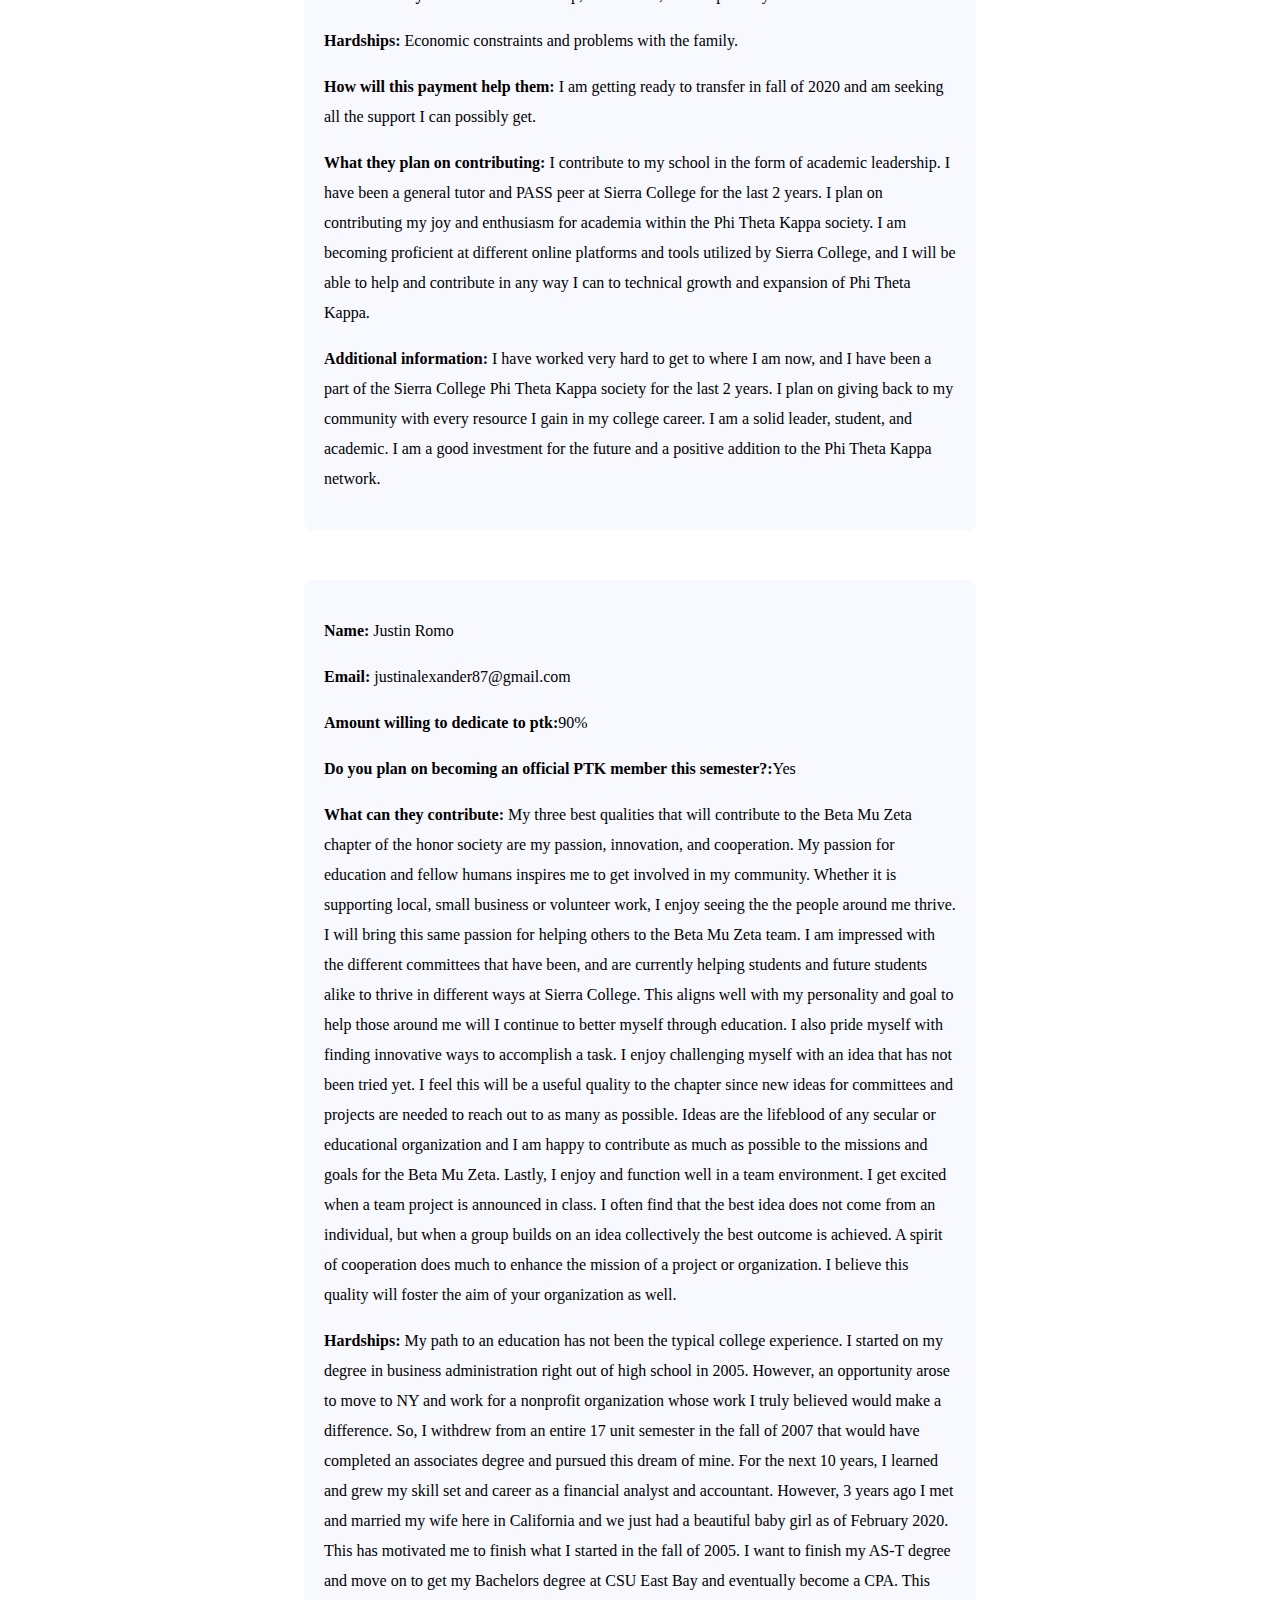
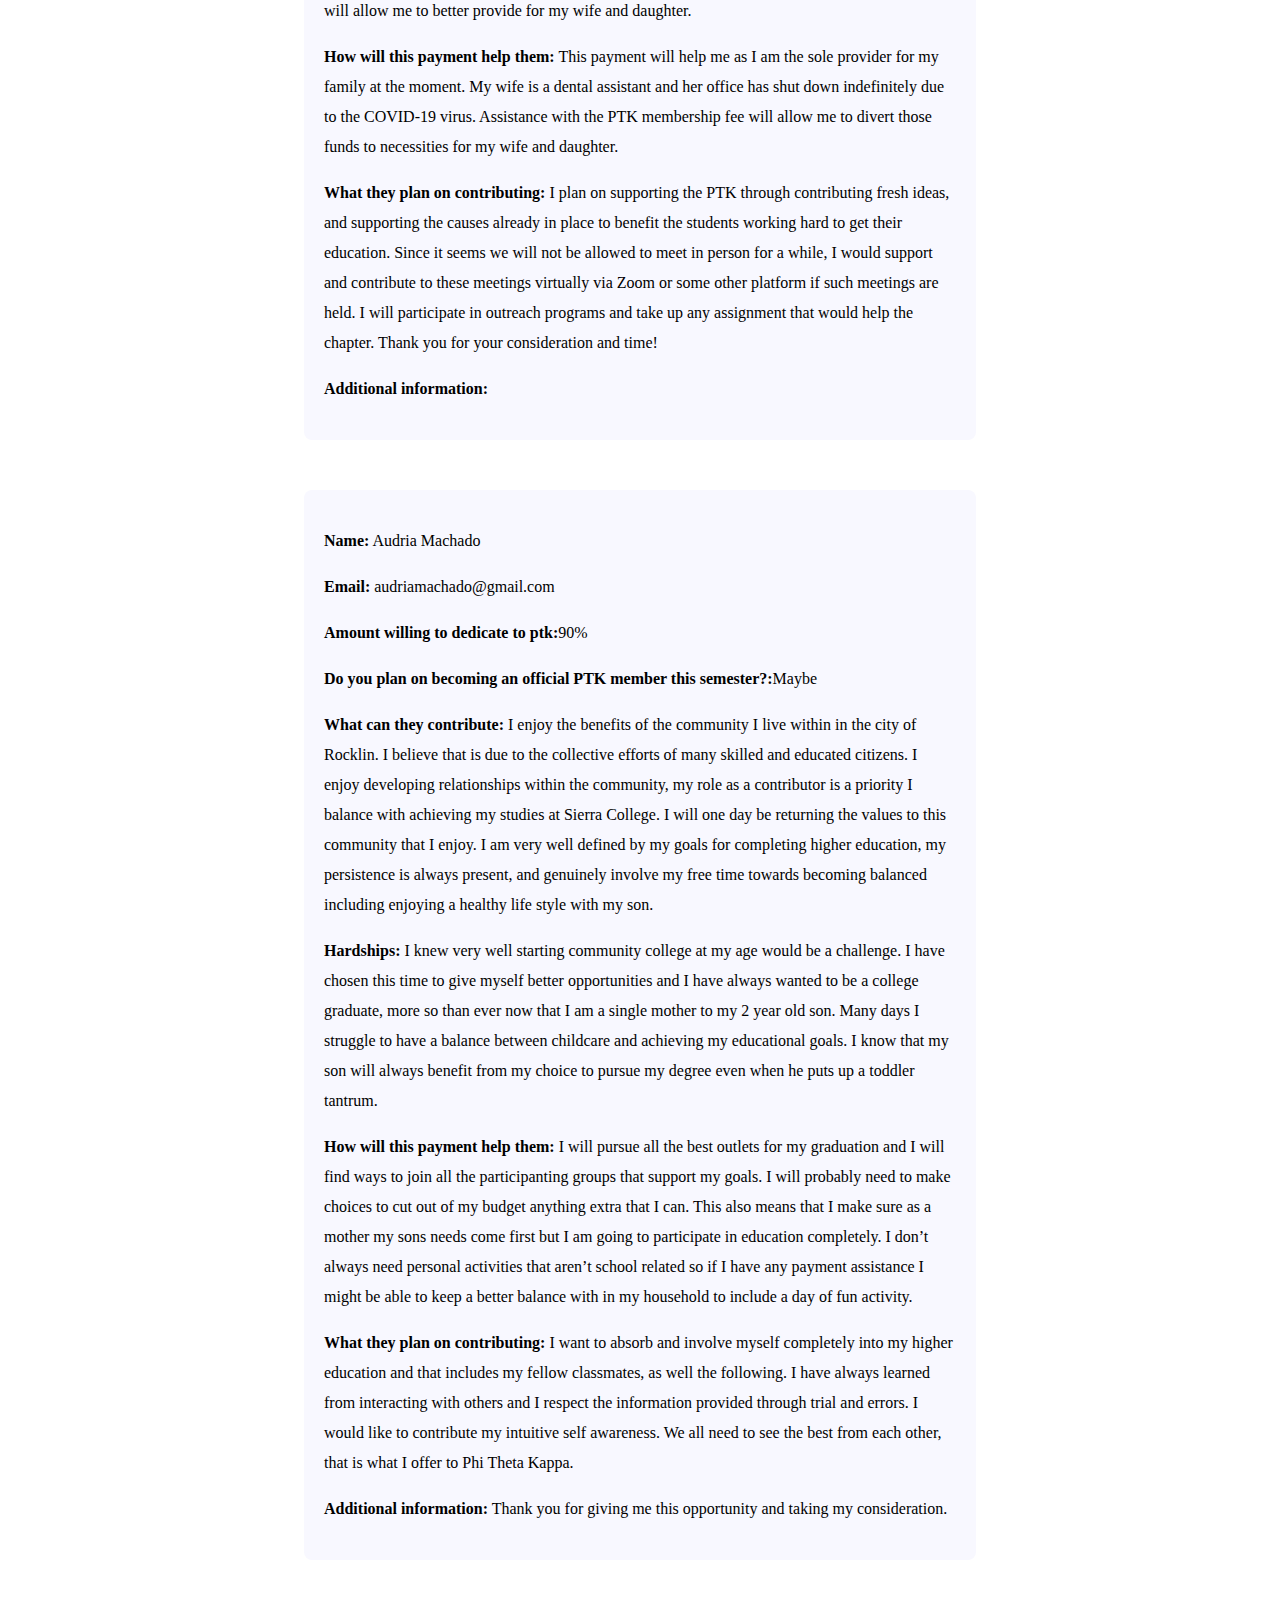
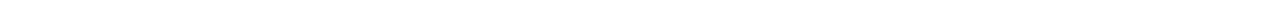
<file: payment.html>
<!DOCTYPE html>
<html lang="en">
<head>
    <meta charset="UTF-8">
    <meta name="viewport" content="width=device-width, initial-scale=1.0">
    <link rel='stylesheet' type='text/css' href='./resources/styles/styles.css'>
    <link rel='icon' href='./resources/icon/sierraLogo.png' type='image/x-icon'>
    <title>PTK Board Member Responses</title>
</head>
<body>
    <p>Responses for PTK board postions.</p>
    <div id='container'></div>
    <script src='./resources/scripts/paymentScripts.js'></script>
</body>
</html>
</file>
<file: resources/styles/styles.css>
.container {
    width: 100%;
}

.response-container {
    background-color: #f8f8ff;
    border-radius: 8px;
    line-height: 30px;
    margin: 0 auto;
    margin-bottom: 50px;
    width: 50%;
    padding: 20px;
}
</file>
